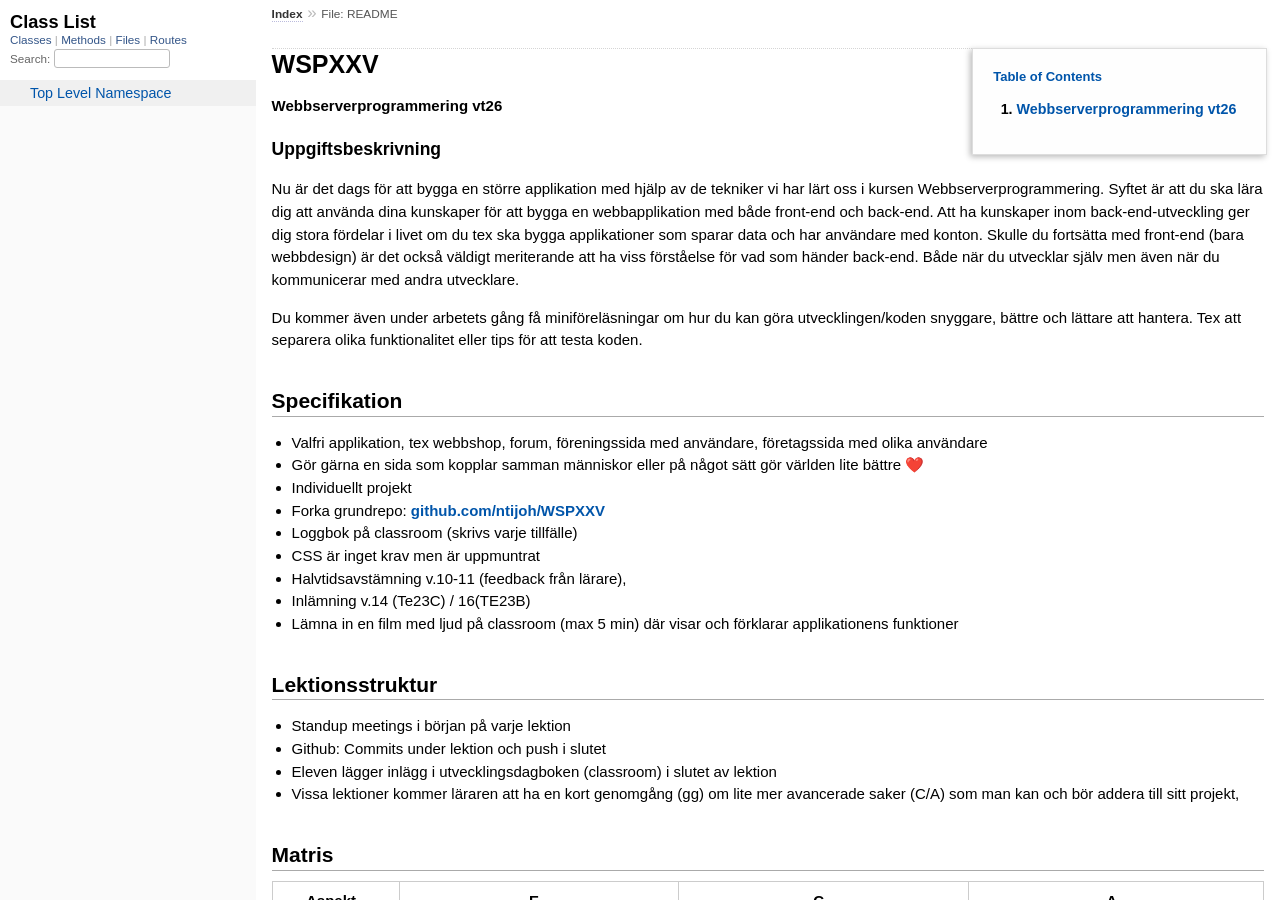
<file: doc/index.html>
<!DOCTYPE html>
<html>
  <head>
    <meta charset="UTF-8">
<meta name="viewport" content="width=device-width, initial-scale=1.0">
<title>
  File: README
  
    &mdash; Documentation by YARD 0.9.38
  
</title>

  <link rel="stylesheet" href="css/style.css" type="text/css" />

  <link rel="stylesheet" href="css/common.css" type="text/css" />

<script type="text/javascript">
  pathId = "README";
  relpath = '';
</script>


  <script type="text/javascript" charset="utf-8" src="js/jquery.js"></script>

  <script type="text/javascript" charset="utf-8" src="js/app.js"></script>

  <script type="text/javascript" charset="utf-8" src="js/custom.js"></script>


  </head>
  <body>
    <div class="nav_wrap">
      <iframe id="nav" src="class_list.html?1"></iframe>
      <div id="resizer"></div>
    </div>

    <div id="main" tabindex="-1">
      <div id="header">
        <div id="menu">
  
    <a href="_index.html">Index</a> &raquo; 
    <span class="title">File: README</span>
  
</div>

        <div id="search">
  
    <a class="full_list_link" id="class_list_link"
        href="class_list.html">

        <svg width="24" height="24">
          <rect x="0" y="4" width="24" height="4" rx="1" ry="1"></rect>
          <rect x="0" y="12" width="24" height="4" rx="1" ry="1"></rect>
          <rect x="0" y="20" width="24" height="4" rx="1" ry="1"></rect>
        </svg>
    </a>
  
</div>
        <div class="clear"></div>
      </div>

      <div id="content"><div id='filecontents'>
<h1 id="label-WSPXXV">WSPXXV</h1>

<h4 id="label-Webbserverprogrammering+vt26">Webbserverprogrammering vt26</h4>

<h3 id="label-Uppgiftsbeskrivning">Uppgiftsbeskrivning</h3>

<p>Nu är det dags för att bygga en större applikation med hjälp av de tekniker vi har lärt oss i kursen Webbserverprogrammering. Syftet är att du ska lära dig att använda dina kunskaper för att bygga en webbapplikation med både front-end och back-end. Att ha kunskaper inom back-end-utveckling ger dig stora fördelar i livet om du tex ska bygga applikationer som sparar data och har användare med konton. Skulle du fortsätta med front-end (bara webbdesign) är det också väldigt meriterande att ha viss förståelse för vad som händer back-end. Både när du utvecklar själv men även när du kommunicerar med andra utvecklare.</p>

<p>Du kommer även under arbetets gång få miniföreläsningar om hur du kan göra utvecklingen/koden snyggare, bättre och lättare att hantera. Tex att separera olika funktionalitet eller tips för att testa koden.</p>

<h2 id="label-Specifikation">Specifikation</h2>
<ul><li>
<p>Valfri applikation, tex webbshop, forum, föreningssida med användare, företagssida med olika användare</p>
</li><li>
<p>Gör gärna en sida som kopplar samman människor eller på något sätt gör världen lite bättre ❤️</p>
</li><li>
<p>Individuellt projekt</p>
</li><li>
<p>Forka grundrepo: <a href="https://github.com/ntijoh/WSPXXV">github.com/ntijoh/WSPXXV</a></p>
</li><li>
<p>Loggbok på classroom (skrivs varje tillfälle)</p>
</li><li>
<p>CSS är inget krav men är uppmuntrat</p>
</li><li>
<p>Halvtidsavstämning v.10-11 (feedback från lärare),</p>
</li><li>
<p>Inlämning v.14 (Te23C) / 16(TE23B)</p>
</li><li>
<p>Lämna in en film med ljud på classroom (max 5 min) där visar och förklarar applikationens funktioner</p>
</li></ul>

<h2 id="label-Lektionsstruktur">Lektionsstruktur</h2>
<ul><li>
<p>Standup meetings i början på varje lektion</p>
</li><li>
<p>Github: Commits under lektion och push i slutet</p>
</li><li>
<p>Eleven lägger inlägg i utvecklingsdagboken (classroom) i slutet av lektion</p>
</li><li>
<p>Vissa lektioner kommer läraren att ha en kort genomgång (gg) om lite mer avancerade saker (C/A) som man kan och bör addera till sitt projekt,</p>
</li></ul>

<h2 id="label-Matris">Matris</h2>

<table role="table">
<thead>
<tr>
<th>Aspekt</th>
<th>E</th>
<th>C</th>
<th>A</th>
</tr>
</thead>
<tbody>
<tr>
<td>Dokumentation</td>
<td>Tillsammans med läraren dokumenterar du **översiktligt** din applikations funktionalitet, utvecklingsprocess och säkerhet och använder **med viss säkerhet *enkel*** terminologi.</td>
<td>Med läraren som bollplank dokumenterar du **utförligt** din applikations funktionalitet, utvecklingsprocess och säkerhet och använder **med viss säkerhet** ***korrekt*** terminologi.</td>
<td>Med läraren som bollplank dokumenterar du **utförligt  och nyanserat** din applikations funktionalitet, utvecklingsprocess och säkerhet och **använder med säkerhet *korrekt*** terminologi.</td>
</tr>
<tr>
<td>Arkitektur</td>
<td>Tillsammans med läraren utvecklar du en applikation där koden har en <strong>enkel</strong> kodstruktur.</td>
<td>Med läraren som bollplank utvecklar du en applikation där koden har en <strong>god</strong> kodstruktur.</td>
<td>Med läraren som bollplank utvecklar du en applikation där koden **följer MVC** och **följer en given kodstandard.**</td>
</tr>
<tr>
<td>Funktionalitet</td>
<td>Tillsammans med läraren  utvecklar du en applikation med <strong>enkel</strong> funktionalitet.</td>
<td>Med läraren som bollplank utvecklar du en applikation med <strong>inloggningssystem</strong> och **tillfredsställande** funktionalitet.</td>
<td>Med läraren som bollplank utvecklar du en applikation med ett <strong>inloggningssystem</strong> och <strong>komplex</strong> funktionalitet.</td>
</tr>
<tr>
<td>Datalagring</td>
<td>Tillsammans med läraren  utvecklar du en applikation som använder en <strong>enkel</strong> lösning för att spara data mellan sidvisningar.</td>
<td>Med läraren som bollplank utvecklar du en applikation som använder en e**nkel databaslösning** för att spara data mellan sidvisningar.</td>
<td>Med läraren som bollplank utvecklar du en applikation som använder en **komplex databaslösning** för att spara data mellan sidvisningar.</td>
</tr>
<tr>
<td>Säkerhet</td>
<td>Tillsammans med läraren vidtar du <strong>enkla</strong> åtgärder för att förhindra att applikationen utnyttjas.</td>
<td>Med läraren som bollplank vidtar du **lite mer avancerade** åtgärder för att förhindra att applikationen utnyttjas.</td>
<td>Med läraren som bollplank vidtar du <strong>avancerade</strong> åtgärder för att förhindra att applikationen utnyttjas.</td>
</tr>
</tbody>
</table>

<h3 id="label-E-niv-C3-A5">E-nivå</h3>

<p>Gemensamt för samtliga aspekter på E-nivå är en brist på självständighet. Detta innebär att den efterfågade funktionaliteten i aspekterna nedan kan till viss del tagits fram tillsammans med läraren.</p>

<h3 id="label-C-niv-C3-A5">C-nivå</h3>

<p>Gemensamt för samtliga aspekter på C-nivå är större grad av självständighet än på E-nivå.</p>

<h3 id="label-A-niv-C3-A5">A-nivå</h3>

<p>Gemensamt för samtliga aspekter på A-nivå är en större grad av självständighet än på E-nivå.</p>

<h2 id="label-Dokumentation">Dokumentation</h2>

<table role="table">
<thead>
<tr>
<th>E</th>
<th>C</th>
<th>A</th>
</tr>
</thead>
<tbody>
<tr>
<td>Tillsammans med läraren dokumenterar du **översiktligt** din applikations funktionalitet, utvecklingsprocess och säkerhet och använder **med viss säkerhet *enkel*** terminologi.</td>
<td>Med läraren som bollplank dokumenterar du **utförligt** din applikations funktionalitet, utvecklingsprocess och säkerhet och använder **med viss säkerhet** ***korrekt*** terminologi.</td>
<td>Med läraren som bollplank dokumenterar du **utförligt  och nyanserat** din applikations funktionalitet, utvecklingsprocess och säkerhet och **använder med säkerhet *korrekt*** terminologi.</td>
</tr>
</tbody>
</table>

<h3 id="label-E-niv-C3-A5">E-nivå</h3>

<p>Eleven har en enkel beskrivning över applikationens funktionalitet (en enkel domänbeskrivning) och ett enkelt er-diagram. Eleven har svårt för begrepp som t.ex <em>route</em>, <em>resurs</em>, <em>vy</em>, <em>entitet</em>. Eleven commitar/pushar sin kod till Github varje vecka. Vid lektionens slut sammanfattar eleven enkelt dagens arbete i text och bild i sitt dokument på classroom.</p>

<h3 id="label-C-niv-C3-A5">C-nivå</h3>

<p>Eleven har utförlig domänbeskrivning som beskriver olika användares behörigheter, och ett korrekt er-diagram. Eleven har svårt för mer avancerade begrepp som <em>RESTFUL</em> och <em>kardinalitet</em>. Vid lektionens slut sammanfattar eleven dagens arbete i text och bild i sitt dokument på classroom.</p>

<h3 id="label-A-niv-C3-A5">A-nivå</h3>

<p>Eleven har domänbeskrivning likt C-nivå, och använder obehinrdat de flesta begrepp. Applikationens routes är även dokumenterade enligt tex Yardoc. Vid lektionens slut sammanfattar eleven detaljerat dagens arbete i text och bild i sitt dokument på classroom.</p>

<h2 id="label-Arkitektur">Arkitektur</h2>

<table role="table">
<thead>
<tr>
<th>E</th>
<th>C</th>
<th>A</th>
</tr>
</thead>
<tbody>
<tr>
<td>Tillsammans med läraren utvecklar du en applikation där koden har en <strong>enkel</strong> kodstruktur.</td>
<td>Med läraren som bollplank utvecklar du en applikation där koden har en <strong>god</strong> kodstruktur.</td>
<td>Med läraren som bollplank utvecklar du en applikation där koden **följer MVC** och **följer en given kodstandard.**</td>
</tr>
</tbody>
</table>

<h3 id="label-E-niv-C3-A5">E-nivå</h3>

<p>Eleven har i stort sett all logik i <code>app.rb</code>,.</p>

<p>Eleven kan upprepa logik som t.ex databasuppkopplingar och valideringar i flera routes snarare än använda <code>before-block</code>.</p>

<p>Elevens vyer/routes följer ingen tydlig namngivning</p>

<h3 id="label-C-niv-C3-A5">C-nivå</h3>

<p>Eleven har god separation av olika sorters logik.</p>

<p>Eleven har t.ex helper-funktioner för db-uppkoppling, använder before-block och har en någotsånär DRY-kod.</p>

<p>Eleven följer någotsånär REST och har en tydlig namngivning av vyer/routes.</p>

<h3 id="label-A-niv-C3-A5">A-nivå</h3>

<p>Eleven följer MVC. I controllerns finns ingen SQL-kod istället är funktionaliteten utflyttad till modellfiler.</p>

<p>Eleven följer REST fullt ut.</p>

<h2 id="label-Funktionalitet">Funktionalitet</h2>

<table role="table">
<thead>
<tr>
<th>E</th>
<th>C</th>
<th>A</th>
</tr>
</thead>
<tbody>
<tr>
<td>Tillsammans med läraren  utvecklar du en applikation med <strong>enkel</strong> funktionalitet.</td>
<td>Med läraren som bollplank utvecklar du en applikation med <strong>inloggningssystem</strong> och **tillfredsställande** funktionalitet.</td>
<td>Med läraren som bollplank utvecklar du en applikation med ett <strong>inloggningssystem</strong> och <strong>komplex</strong> funktionalitet.</td>
</tr>
</tbody>
</table>

<h3 id="label-E-niv-C3-A5">E-nivå</h3>

<p>Applikationen erbjuder ett enkelt CRUD-gränssnitt (åtminstone Create/Show/Delete) för någon resurs.</p>

<h3 id="label-C-niv-C3-A5">C-nivå</h3>

<p>Applikationen erbjuder ett enkelt CRUD-gränssnitt för några resurser, varav minst en har en association/relation till en annan resurs.</p>

<p>Appliktionen har ett inloggninssystem, och det finns skillnad på vad man kan göra beroende på om man är inloggad eller ej.</p>

<h3 id="label-A-niv-C3-A5">A-nivå</h3>

<p>Applikationen erbjuder ett CRUD-gränssnit för flera resurser, där flera har associationer/relationer till varandra. Vid uppdatering och borttagning av relaterade resurser förändras även kopplade resurser där så är nödvändigt (t.ex genom <code>ON DELETE CASCADE</code>-liknande funktinalitet).</p>

<p>Inloggningssystemet skiljer på vad oinloggade och inloggade användare kan göra, och implementerar ett enkelt behörighetssystem (t.ex guest-user, standard-user, admin).</p>

<p>Eleven använder automatiserade tester (cypress) för att testa någon funktionalitet i applikationen.</p>

<h2 id="label-Datalagring">Datalagring</h2>

<table role="table">
<thead>
<tr>
<th>E</th>
<th>C</th>
<th>A</th>
</tr>
</thead>
<tbody>
<tr>
<td>Tillsammans med läraren  utvecklar du en applikation som använder en <strong>enkel</strong> lösning för att spara data mellan sidvisningar.</td>
<td>Med läraren som bollplank utvecklar du en applikation som använder en e**nkel databaslösning** för att spara data mellan sidvisningar.</td>
<td>Med läraren som bollplank utvecklar du en applikation som använder en **komplex databaslösning** för att spara data mellan sidvisningar.</td>
</tr>
</tbody>
</table>

<h3 id="label-E-niv-C3-A5">E-nivå</h3>

<p>Eleven har en databas med minst en, korrekt formaterad, tabell (eller eventuellt, i nödfall, enbart sessioner)</p>

<h3 id="label-C-niv-C3-A5">C-nivå</h3>

<p>Eleven har en databas med flera tabeller, varav minst två har relationer med varandra</p>

<h3 id="label-A-niv-C3-A5">A-nivå</h3>

<p>Eleven har en databas med flera tabeller. Det finns minst en många-till-många-relation (mha en relationstabell). Eleven använder JOINs på minst 1 SQL-fråga.</p>

<h2 id="label-S-C3-A4kerhet">Säkerhet</h2>

<table role="table">
<thead>
<tr>
<th>E</th>
<th>C</th>
<th>A</th>
</tr>
</thead>
<tbody>
<tr>
<td>Tillsammans med läraren vidtar du <strong>enkla</strong> åtgärder för att förhindra att applikationen utnyttjas.</td>
<td>Med läraren som bollplank vidtar du **lite mer avancerade** åtgärder för att förhindra att applikationen utnyttjas.</td>
<td>Med läraren som bollplank vidtar du <strong>avancerade</strong> åtgärder för att förhindra att applikationen utnyttjas.</td>
</tr>
</tbody>
</table>

<h3 id="label-E-niv-C3-A5">E-nivå</h3>

<p>Om eleven har ett inloggningssystem kontrollerar hen användarnamn/lösenord (eventuellt hårdkodade).</p>

<p>Om eleven har ett inloggningssystem kontrollerar hen åtminstone någon get-route.</p>

<h3 id="label-C-niv-C3-A5">C-nivå</h3>

<p>Eleven har ett inloggningssystem, med hashade lösenord i databasen. Eleven säkrar upp routes (både <code>get</code> och <code>post</code> (både inloggning och att användaren “äger” resursen)</p>

<p>Eleven validerar och escapar användarinput</p>

<h3 id="label-A-niv-C3-A5">A-nivå</h3>

<p>Eleven har ett inloggninssystem med hashade lösenord i databasen. Eleven säkrar upp routes och implementerar t.ex logging kring inloggningsförsök och cool-down eller liknande vid hackningsförsök. Eventuellt implementerar eleven “strong params” mha black/whitelist (valbart). Eleven kan även använda sig av Sinatras CSRF-funktionalitet(valbart).</p>
</div></div>

      <div id="footer">
  Generated on Sat Apr  4 12:36:37 2026 by
  <a href="https://yardoc.org" title="Yay! A Ruby Documentation Tool" target="_parent">yard</a>
  0.9.38 (ruby-3.3.5).
</div>

    </div>
  </body>
</html>
</file>
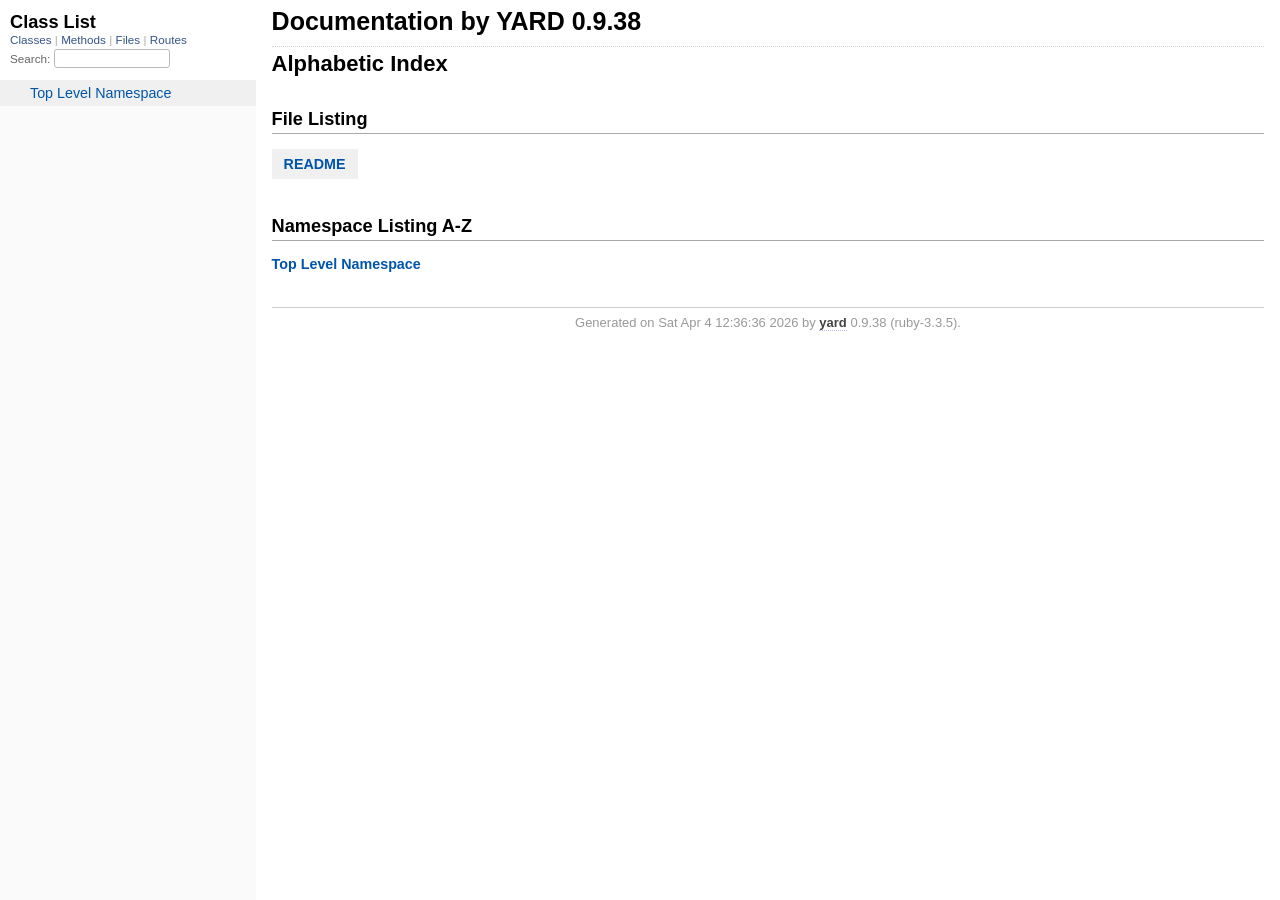
<file: doc/_index.html>
<!DOCTYPE html>
<html>
  <head>
    <meta charset="utf-8">
<meta name="viewport" content="width=device-width, initial-scale=1.0">
<title>
  Documentation by YARD 0.9.38
  
</title>

  <link rel="stylesheet" href="css/style.css" type="text/css" />

  <link rel="stylesheet" href="css/common.css" type="text/css" />

<script type="text/javascript">
  pathId = null;
  relpath = '';
</script>


  <script type="text/javascript" charset="utf-8" src="js/jquery.js"></script>

  <script type="text/javascript" charset="utf-8" src="js/app.js"></script>

  <script type="text/javascript" charset="utf-8" src="js/custom.js"></script>


  </head>
  <body>
    <div class="nav_wrap">
      <iframe id="nav" src="class_list.html?1"></iframe>
      <div id="resizer"></div>
    </div>

    <div id="main" tabindex="-1">
      <div id="header">
        <div id="menu">
  
</div>

        <div id="search">
  
    <a class="full_list_link" id="class_list_link"
        href="class_list.html">

        <svg width="24" height="24">
          <rect x="0" y="4" width="24" height="4" rx="1" ry="1"></rect>
          <rect x="0" y="12" width="24" height="4" rx="1" ry="1"></rect>
          <rect x="0" y="20" width="24" height="4" rx="1" ry="1"></rect>
        </svg>
    </a>
  
</div>
        <div class="clear"></div>
      </div>

      <div id="content"><h1 class="noborder title">Documentation by YARD 0.9.38</h1>
<div id="listing">
  <h1 class="alphaindex">Alphabetic Index</h1>
  
  <h2>File Listing</h2>
  <ul id="files" class="index_inline_list">
  
  
    <li class="r1"><a href="index.html" title="README">README</a></li>
    
  
  </ul>

<div class="clear"></div>
<h2>Namespace Listing A-Z</h2>


  <ul class="toplevel"><li><span class='object_link'><a href="top-level-namespace.html" title="Top Level Namespace (root)">Top Level Namespace</a></span></li></ul>



<table>
  <tr>
    <td valign='top' width="33%">
      
    </td>
  </tr>
</table>

</div>

</div>

      <div id="footer">
  Generated on Sat Apr  4 12:36:36 2026 by
  <a href="https://yardoc.org" title="Yay! A Ruby Documentation Tool" target="_parent">yard</a>
  0.9.38 (ruby-3.3.5).
</div>

    </div>
  </body>
</html>
</file>
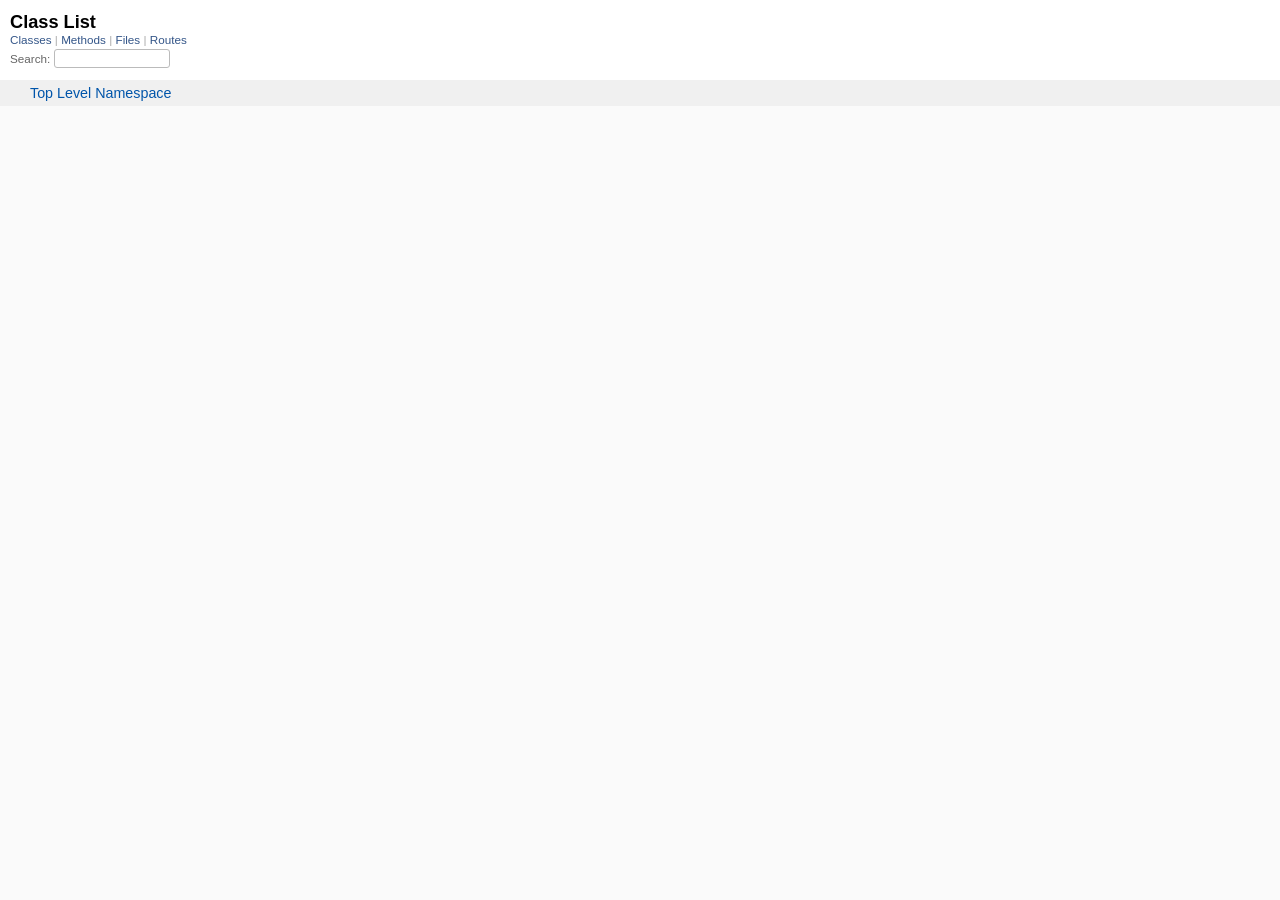
<file: doc/class_list.html>
<!DOCTYPE html>
<html >
  <head>
    <meta name="viewport" content="width=device-width, initial-scale=1.0">
    <meta charset="utf-8" />
    
      <link rel="stylesheet" href="css/full_list.css" type="text/css" media="screen" />
    
      <link rel="stylesheet" href="css/common.css" type="text/css" media="screen" />
    

    
      <script type="text/javascript" charset="utf-8" src="js/jquery.js"></script>
    
      <script type="text/javascript" charset="utf-8" src="js/full_list.js"></script>
    

    <title>Class List</title>
    <base id="base_target" target="_parent" />
  </head>
  <body>
    <div id="content">
      <div class="fixed_header">
        <h1 id="full_list_header">Class List</h1>
        <div id="full_list_nav">
          
            <span><a target="_self" href="class_list.html">
              Classes
            </a></span>
          
            <span><a target="_self" href="method_list.html">
              Methods
            </a></span>
          
            <span><a target="_self" href="file_list.html">
              Files
            </a></span>
          
            <span><a target="_self" href="route_list.html">
              Routes
            </a></span>
          
        </div>

        <div id="search">
          <label for="search-class">Search:</label>
          <input id="search-class" type="text" />
        </div>
      </div>

      <ul id="full_list" class="class">
        <li id="object_" class="odd"><div class="item" style="padding-left:30px"><span class='object_link'><a href="top-level-namespace.html" title="Top Level Namespace (root)">Top Level Namespace</a></span></div></li>


      </ul>
    </div>
  </body>
</html>
</file>
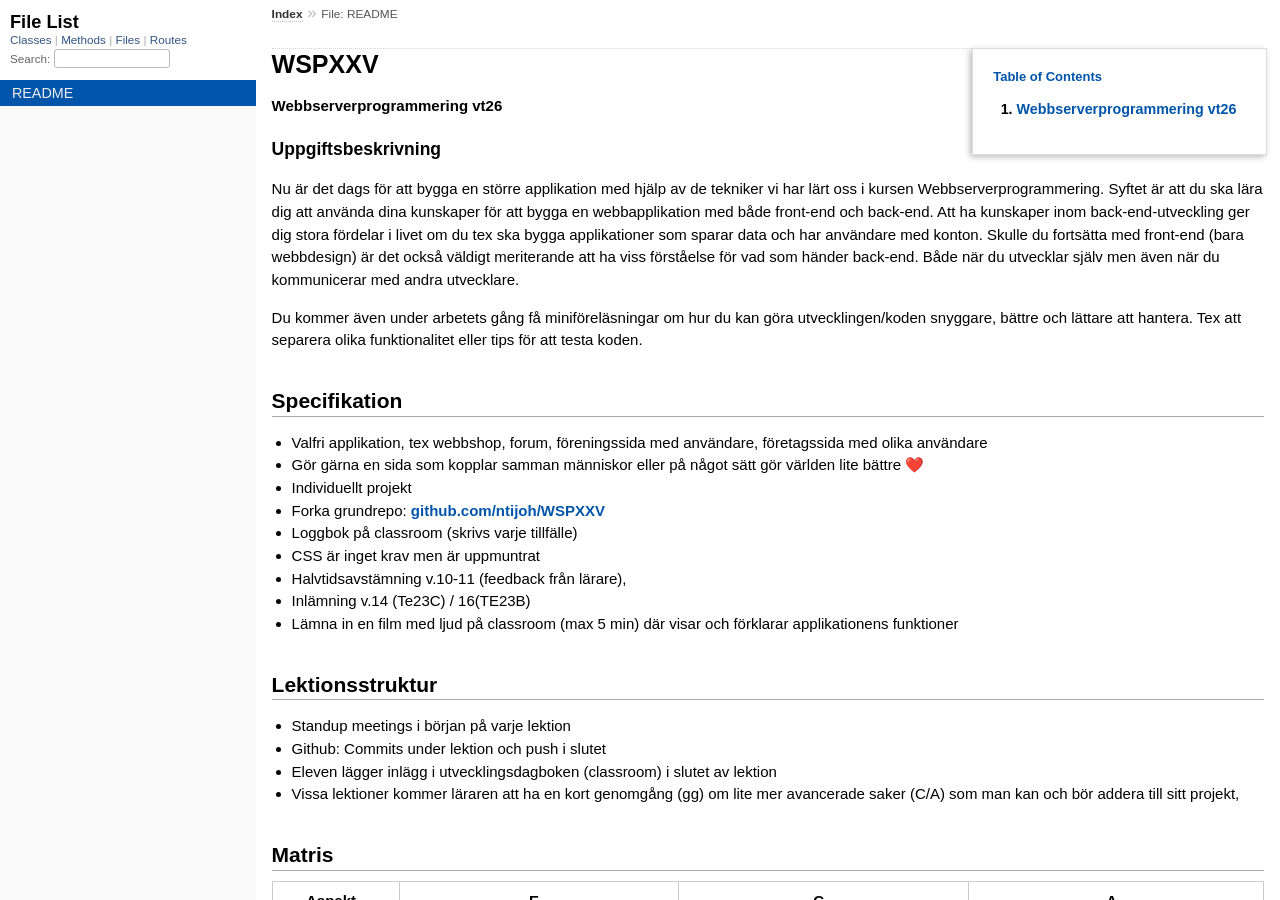
<file: doc/file.README.html>
<!DOCTYPE html>
<html>
  <head>
    <meta charset="UTF-8">
<meta name="viewport" content="width=device-width, initial-scale=1.0">
<title>
  File: README
  
    &mdash; Documentation by YARD 0.9.38
  
</title>

  <link rel="stylesheet" href="css/style.css" type="text/css" />

  <link rel="stylesheet" href="css/common.css" type="text/css" />

<script type="text/javascript">
  pathId = "README";
  relpath = '';
</script>


  <script type="text/javascript" charset="utf-8" src="js/jquery.js"></script>

  <script type="text/javascript" charset="utf-8" src="js/app.js"></script>

  <script type="text/javascript" charset="utf-8" src="js/custom.js"></script>


  </head>
  <body>
    <div class="nav_wrap">
      <iframe id="nav" src="file_list.html?1"></iframe>
      <div id="resizer"></div>
    </div>

    <div id="main" tabindex="-1">
      <div id="header">
        <div id="menu">
  
    <a href="_index.html">Index</a> &raquo; 
    <span class="title">File: README</span>
  
</div>

        <div id="search">
  
    <a class="full_list_link" id="class_list_link"
        href="class_list.html">

        <svg width="24" height="24">
          <rect x="0" y="4" width="24" height="4" rx="1" ry="1"></rect>
          <rect x="0" y="12" width="24" height="4" rx="1" ry="1"></rect>
          <rect x="0" y="20" width="24" height="4" rx="1" ry="1"></rect>
        </svg>
    </a>
  
</div>
        <div class="clear"></div>
      </div>

      <div id="content"><div id='filecontents'>
<h1 id="label-WSPXXV">WSPXXV</h1>

<h4 id="label-Webbserverprogrammering+vt26">Webbserverprogrammering vt26</h4>

<h3 id="label-Uppgiftsbeskrivning">Uppgiftsbeskrivning</h3>

<p>Nu är det dags för att bygga en större applikation med hjälp av de tekniker vi har lärt oss i kursen Webbserverprogrammering. Syftet är att du ska lära dig att använda dina kunskaper för att bygga en webbapplikation med både front-end och back-end. Att ha kunskaper inom back-end-utveckling ger dig stora fördelar i livet om du tex ska bygga applikationer som sparar data och har användare med konton. Skulle du fortsätta med front-end (bara webbdesign) är det också väldigt meriterande att ha viss förståelse för vad som händer back-end. Både när du utvecklar själv men även när du kommunicerar med andra utvecklare.</p>

<p>Du kommer även under arbetets gång få miniföreläsningar om hur du kan göra utvecklingen/koden snyggare, bättre och lättare att hantera. Tex att separera olika funktionalitet eller tips för att testa koden.</p>

<h2 id="label-Specifikation">Specifikation</h2>
<ul><li>
<p>Valfri applikation, tex webbshop, forum, föreningssida med användare, företagssida med olika användare</p>
</li><li>
<p>Gör gärna en sida som kopplar samman människor eller på något sätt gör världen lite bättre ❤️</p>
</li><li>
<p>Individuellt projekt</p>
</li><li>
<p>Forka grundrepo: <a href="https://github.com/ntijoh/WSPXXV">github.com/ntijoh/WSPXXV</a></p>
</li><li>
<p>Loggbok på classroom (skrivs varje tillfälle)</p>
</li><li>
<p>CSS är inget krav men är uppmuntrat</p>
</li><li>
<p>Halvtidsavstämning v.10-11 (feedback från lärare),</p>
</li><li>
<p>Inlämning v.14 (Te23C) / 16(TE23B)</p>
</li><li>
<p>Lämna in en film med ljud på classroom (max 5 min) där visar och förklarar applikationens funktioner</p>
</li></ul>

<h2 id="label-Lektionsstruktur">Lektionsstruktur</h2>
<ul><li>
<p>Standup meetings i början på varje lektion</p>
</li><li>
<p>Github: Commits under lektion och push i slutet</p>
</li><li>
<p>Eleven lägger inlägg i utvecklingsdagboken (classroom) i slutet av lektion</p>
</li><li>
<p>Vissa lektioner kommer läraren att ha en kort genomgång (gg) om lite mer avancerade saker (C/A) som man kan och bör addera till sitt projekt,</p>
</li></ul>

<h2 id="label-Matris">Matris</h2>

<table role="table">
<thead>
<tr>
<th>Aspekt</th>
<th>E</th>
<th>C</th>
<th>A</th>
</tr>
</thead>
<tbody>
<tr>
<td>Dokumentation</td>
<td>Tillsammans med läraren dokumenterar du **översiktligt** din applikations funktionalitet, utvecklingsprocess och säkerhet och använder **med viss säkerhet *enkel*** terminologi.</td>
<td>Med läraren som bollplank dokumenterar du **utförligt** din applikations funktionalitet, utvecklingsprocess och säkerhet och använder **med viss säkerhet** ***korrekt*** terminologi.</td>
<td>Med läraren som bollplank dokumenterar du **utförligt  och nyanserat** din applikations funktionalitet, utvecklingsprocess och säkerhet och **använder med säkerhet *korrekt*** terminologi.</td>
</tr>
<tr>
<td>Arkitektur</td>
<td>Tillsammans med läraren utvecklar du en applikation där koden har en <strong>enkel</strong> kodstruktur.</td>
<td>Med läraren som bollplank utvecklar du en applikation där koden har en <strong>god</strong> kodstruktur.</td>
<td>Med läraren som bollplank utvecklar du en applikation där koden **följer MVC** och **följer en given kodstandard.**</td>
</tr>
<tr>
<td>Funktionalitet</td>
<td>Tillsammans med läraren  utvecklar du en applikation med <strong>enkel</strong> funktionalitet.</td>
<td>Med läraren som bollplank utvecklar du en applikation med <strong>inloggningssystem</strong> och **tillfredsställande** funktionalitet.</td>
<td>Med läraren som bollplank utvecklar du en applikation med ett <strong>inloggningssystem</strong> och <strong>komplex</strong> funktionalitet.</td>
</tr>
<tr>
<td>Datalagring</td>
<td>Tillsammans med läraren  utvecklar du en applikation som använder en <strong>enkel</strong> lösning för att spara data mellan sidvisningar.</td>
<td>Med läraren som bollplank utvecklar du en applikation som använder en e**nkel databaslösning** för att spara data mellan sidvisningar.</td>
<td>Med läraren som bollplank utvecklar du en applikation som använder en **komplex databaslösning** för att spara data mellan sidvisningar.</td>
</tr>
<tr>
<td>Säkerhet</td>
<td>Tillsammans med läraren vidtar du <strong>enkla</strong> åtgärder för att förhindra att applikationen utnyttjas.</td>
<td>Med läraren som bollplank vidtar du **lite mer avancerade** åtgärder för att förhindra att applikationen utnyttjas.</td>
<td>Med läraren som bollplank vidtar du <strong>avancerade</strong> åtgärder för att förhindra att applikationen utnyttjas.</td>
</tr>
</tbody>
</table>

<h3 id="label-E-niv-C3-A5">E-nivå</h3>

<p>Gemensamt för samtliga aspekter på E-nivå är en brist på självständighet. Detta innebär att den efterfågade funktionaliteten i aspekterna nedan kan till viss del tagits fram tillsammans med läraren.</p>

<h3 id="label-C-niv-C3-A5">C-nivå</h3>

<p>Gemensamt för samtliga aspekter på C-nivå är större grad av självständighet än på E-nivå.</p>

<h3 id="label-A-niv-C3-A5">A-nivå</h3>

<p>Gemensamt för samtliga aspekter på A-nivå är en större grad av självständighet än på E-nivå.</p>

<h2 id="label-Dokumentation">Dokumentation</h2>

<table role="table">
<thead>
<tr>
<th>E</th>
<th>C</th>
<th>A</th>
</tr>
</thead>
<tbody>
<tr>
<td>Tillsammans med läraren dokumenterar du **översiktligt** din applikations funktionalitet, utvecklingsprocess och säkerhet och använder **med viss säkerhet *enkel*** terminologi.</td>
<td>Med läraren som bollplank dokumenterar du **utförligt** din applikations funktionalitet, utvecklingsprocess och säkerhet och använder **med viss säkerhet** ***korrekt*** terminologi.</td>
<td>Med läraren som bollplank dokumenterar du **utförligt  och nyanserat** din applikations funktionalitet, utvecklingsprocess och säkerhet och **använder med säkerhet *korrekt*** terminologi.</td>
</tr>
</tbody>
</table>

<h3 id="label-E-niv-C3-A5">E-nivå</h3>

<p>Eleven har en enkel beskrivning över applikationens funktionalitet (en enkel domänbeskrivning) och ett enkelt er-diagram. Eleven har svårt för begrepp som t.ex <em>route</em>, <em>resurs</em>, <em>vy</em>, <em>entitet</em>. Eleven commitar/pushar sin kod till Github varje vecka. Vid lektionens slut sammanfattar eleven enkelt dagens arbete i text och bild i sitt dokument på classroom.</p>

<h3 id="label-C-niv-C3-A5">C-nivå</h3>

<p>Eleven har utförlig domänbeskrivning som beskriver olika användares behörigheter, och ett korrekt er-diagram. Eleven har svårt för mer avancerade begrepp som <em>RESTFUL</em> och <em>kardinalitet</em>. Vid lektionens slut sammanfattar eleven dagens arbete i text och bild i sitt dokument på classroom.</p>

<h3 id="label-A-niv-C3-A5">A-nivå</h3>

<p>Eleven har domänbeskrivning likt C-nivå, och använder obehinrdat de flesta begrepp. Applikationens routes är även dokumenterade enligt tex Yardoc. Vid lektionens slut sammanfattar eleven detaljerat dagens arbete i text och bild i sitt dokument på classroom.</p>

<h2 id="label-Arkitektur">Arkitektur</h2>

<table role="table">
<thead>
<tr>
<th>E</th>
<th>C</th>
<th>A</th>
</tr>
</thead>
<tbody>
<tr>
<td>Tillsammans med läraren utvecklar du en applikation där koden har en <strong>enkel</strong> kodstruktur.</td>
<td>Med läraren som bollplank utvecklar du en applikation där koden har en <strong>god</strong> kodstruktur.</td>
<td>Med läraren som bollplank utvecklar du en applikation där koden **följer MVC** och **följer en given kodstandard.**</td>
</tr>
</tbody>
</table>

<h3 id="label-E-niv-C3-A5">E-nivå</h3>

<p>Eleven har i stort sett all logik i <code>app.rb</code>,.</p>

<p>Eleven kan upprepa logik som t.ex databasuppkopplingar och valideringar i flera routes snarare än använda <code>before-block</code>.</p>

<p>Elevens vyer/routes följer ingen tydlig namngivning</p>

<h3 id="label-C-niv-C3-A5">C-nivå</h3>

<p>Eleven har god separation av olika sorters logik.</p>

<p>Eleven har t.ex helper-funktioner för db-uppkoppling, använder before-block och har en någotsånär DRY-kod.</p>

<p>Eleven följer någotsånär REST och har en tydlig namngivning av vyer/routes.</p>

<h3 id="label-A-niv-C3-A5">A-nivå</h3>

<p>Eleven följer MVC. I controllerns finns ingen SQL-kod istället är funktionaliteten utflyttad till modellfiler.</p>

<p>Eleven följer REST fullt ut.</p>

<h2 id="label-Funktionalitet">Funktionalitet</h2>

<table role="table">
<thead>
<tr>
<th>E</th>
<th>C</th>
<th>A</th>
</tr>
</thead>
<tbody>
<tr>
<td>Tillsammans med läraren  utvecklar du en applikation med <strong>enkel</strong> funktionalitet.</td>
<td>Med läraren som bollplank utvecklar du en applikation med <strong>inloggningssystem</strong> och **tillfredsställande** funktionalitet.</td>
<td>Med läraren som bollplank utvecklar du en applikation med ett <strong>inloggningssystem</strong> och <strong>komplex</strong> funktionalitet.</td>
</tr>
</tbody>
</table>

<h3 id="label-E-niv-C3-A5">E-nivå</h3>

<p>Applikationen erbjuder ett enkelt CRUD-gränssnitt (åtminstone Create/Show/Delete) för någon resurs.</p>

<h3 id="label-C-niv-C3-A5">C-nivå</h3>

<p>Applikationen erbjuder ett enkelt CRUD-gränssnitt för några resurser, varav minst en har en association/relation till en annan resurs.</p>

<p>Appliktionen har ett inloggninssystem, och det finns skillnad på vad man kan göra beroende på om man är inloggad eller ej.</p>

<h3 id="label-A-niv-C3-A5">A-nivå</h3>

<p>Applikationen erbjuder ett CRUD-gränssnit för flera resurser, där flera har associationer/relationer till varandra. Vid uppdatering och borttagning av relaterade resurser förändras även kopplade resurser där så är nödvändigt (t.ex genom <code>ON DELETE CASCADE</code>-liknande funktinalitet).</p>

<p>Inloggningssystemet skiljer på vad oinloggade och inloggade användare kan göra, och implementerar ett enkelt behörighetssystem (t.ex guest-user, standard-user, admin).</p>

<p>Eleven använder automatiserade tester (cypress) för att testa någon funktionalitet i applikationen.</p>

<h2 id="label-Datalagring">Datalagring</h2>

<table role="table">
<thead>
<tr>
<th>E</th>
<th>C</th>
<th>A</th>
</tr>
</thead>
<tbody>
<tr>
<td>Tillsammans med läraren  utvecklar du en applikation som använder en <strong>enkel</strong> lösning för att spara data mellan sidvisningar.</td>
<td>Med läraren som bollplank utvecklar du en applikation som använder en e**nkel databaslösning** för att spara data mellan sidvisningar.</td>
<td>Med läraren som bollplank utvecklar du en applikation som använder en **komplex databaslösning** för att spara data mellan sidvisningar.</td>
</tr>
</tbody>
</table>

<h3 id="label-E-niv-C3-A5">E-nivå</h3>

<p>Eleven har en databas med minst en, korrekt formaterad, tabell (eller eventuellt, i nödfall, enbart sessioner)</p>

<h3 id="label-C-niv-C3-A5">C-nivå</h3>

<p>Eleven har en databas med flera tabeller, varav minst två har relationer med varandra</p>

<h3 id="label-A-niv-C3-A5">A-nivå</h3>

<p>Eleven har en databas med flera tabeller. Det finns minst en många-till-många-relation (mha en relationstabell). Eleven använder JOINs på minst 1 SQL-fråga.</p>

<h2 id="label-S-C3-A4kerhet">Säkerhet</h2>

<table role="table">
<thead>
<tr>
<th>E</th>
<th>C</th>
<th>A</th>
</tr>
</thead>
<tbody>
<tr>
<td>Tillsammans med läraren vidtar du <strong>enkla</strong> åtgärder för att förhindra att applikationen utnyttjas.</td>
<td>Med läraren som bollplank vidtar du **lite mer avancerade** åtgärder för att förhindra att applikationen utnyttjas.</td>
<td>Med läraren som bollplank vidtar du <strong>avancerade</strong> åtgärder för att förhindra att applikationen utnyttjas.</td>
</tr>
</tbody>
</table>

<h3 id="label-E-niv-C3-A5">E-nivå</h3>

<p>Om eleven har ett inloggningssystem kontrollerar hen användarnamn/lösenord (eventuellt hårdkodade).</p>

<p>Om eleven har ett inloggningssystem kontrollerar hen åtminstone någon get-route.</p>

<h3 id="label-C-niv-C3-A5">C-nivå</h3>

<p>Eleven har ett inloggningssystem, med hashade lösenord i databasen. Eleven säkrar upp routes (både <code>get</code> och <code>post</code> (både inloggning och att användaren “äger” resursen)</p>

<p>Eleven validerar och escapar användarinput</p>

<h3 id="label-A-niv-C3-A5">A-nivå</h3>

<p>Eleven har ett inloggninssystem med hashade lösenord i databasen. Eleven säkrar upp routes och implementerar t.ex logging kring inloggningsförsök och cool-down eller liknande vid hackningsförsök. Eventuellt implementerar eleven “strong params” mha black/whitelist (valbart). Eleven kan även använda sig av Sinatras CSRF-funktionalitet(valbart).</p>
</div></div>

      <div id="footer">
  Generated on Sat Apr  4 12:36:37 2026 by
  <a href="https://yardoc.org" title="Yay! A Ruby Documentation Tool" target="_parent">yard</a>
  0.9.38 (ruby-3.3.5).
</div>

    </div>
  </body>
</html>
</file>
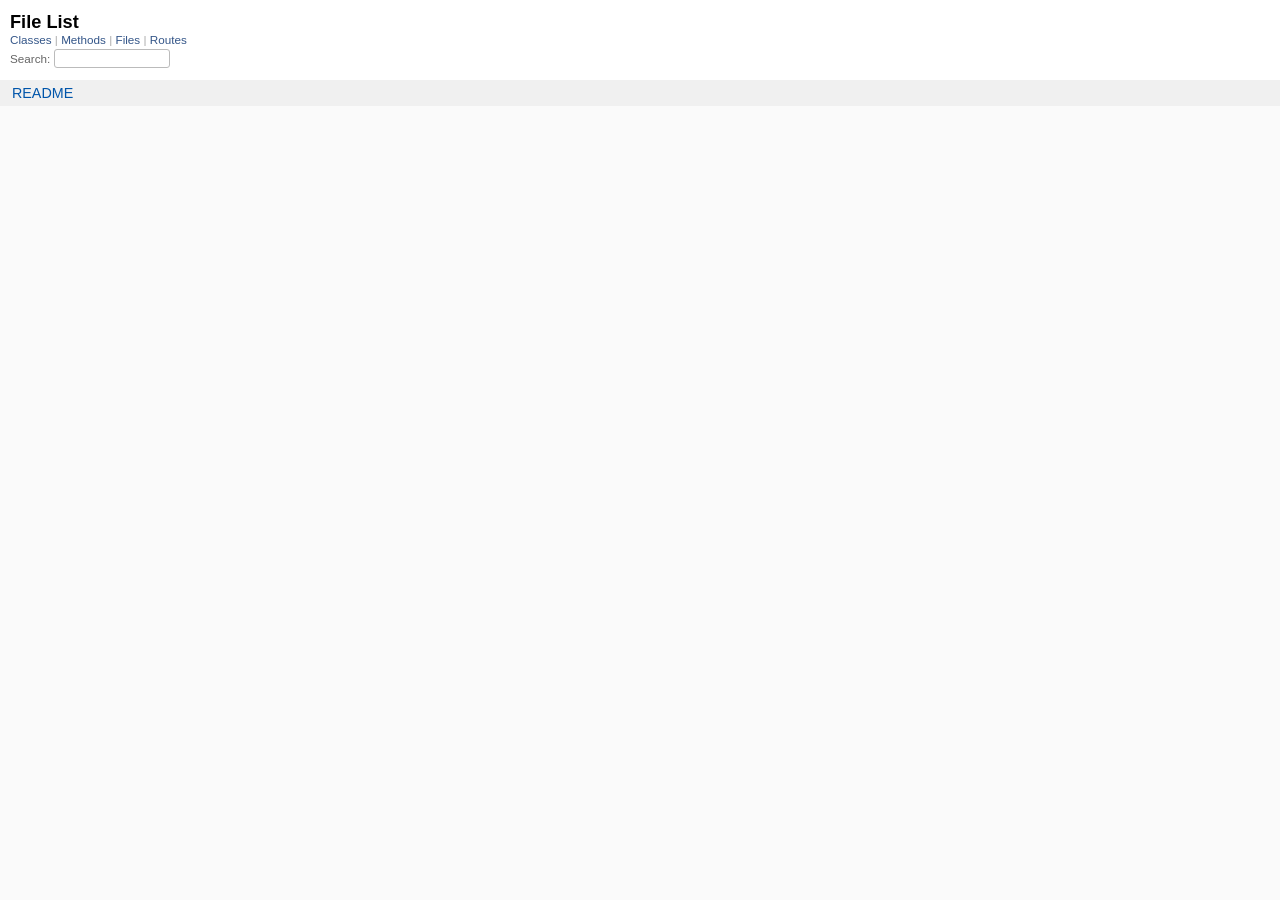
<file: doc/file_list.html>
<!DOCTYPE html>
<html >
  <head>
    <meta name="viewport" content="width=device-width, initial-scale=1.0">
    <meta charset="utf-8" />
    
      <link rel="stylesheet" href="css/full_list.css" type="text/css" media="screen" />
    
      <link rel="stylesheet" href="css/common.css" type="text/css" media="screen" />
    

    
      <script type="text/javascript" charset="utf-8" src="js/jquery.js"></script>
    
      <script type="text/javascript" charset="utf-8" src="js/full_list.js"></script>
    

    <title>File List</title>
    <base id="base_target" target="_parent" />
  </head>
  <body>
    <div id="content">
      <div class="fixed_header">
        <h1 id="full_list_header">File List</h1>
        <div id="full_list_nav">
          
            <span><a target="_self" href="class_list.html">
              Classes
            </a></span>
          
            <span><a target="_self" href="method_list.html">
              Methods
            </a></span>
          
            <span><a target="_self" href="file_list.html">
              Files
            </a></span>
          
            <span><a target="_self" href="route_list.html">
              Routes
            </a></span>
          
        </div>

        <div id="search">
          <label for="search-class">Search:</label>
          <input id="search-class" type="text" />
        </div>
      </div>

      <ul id="full_list" class="file">
        

  <li id="object_README" class="odd">
    <div class="item"><span class="object_link"><a href="index.html" title="README">README</a></span></div>
  </li>
  


      </ul>
    </div>
  </body>
</html>
</file>
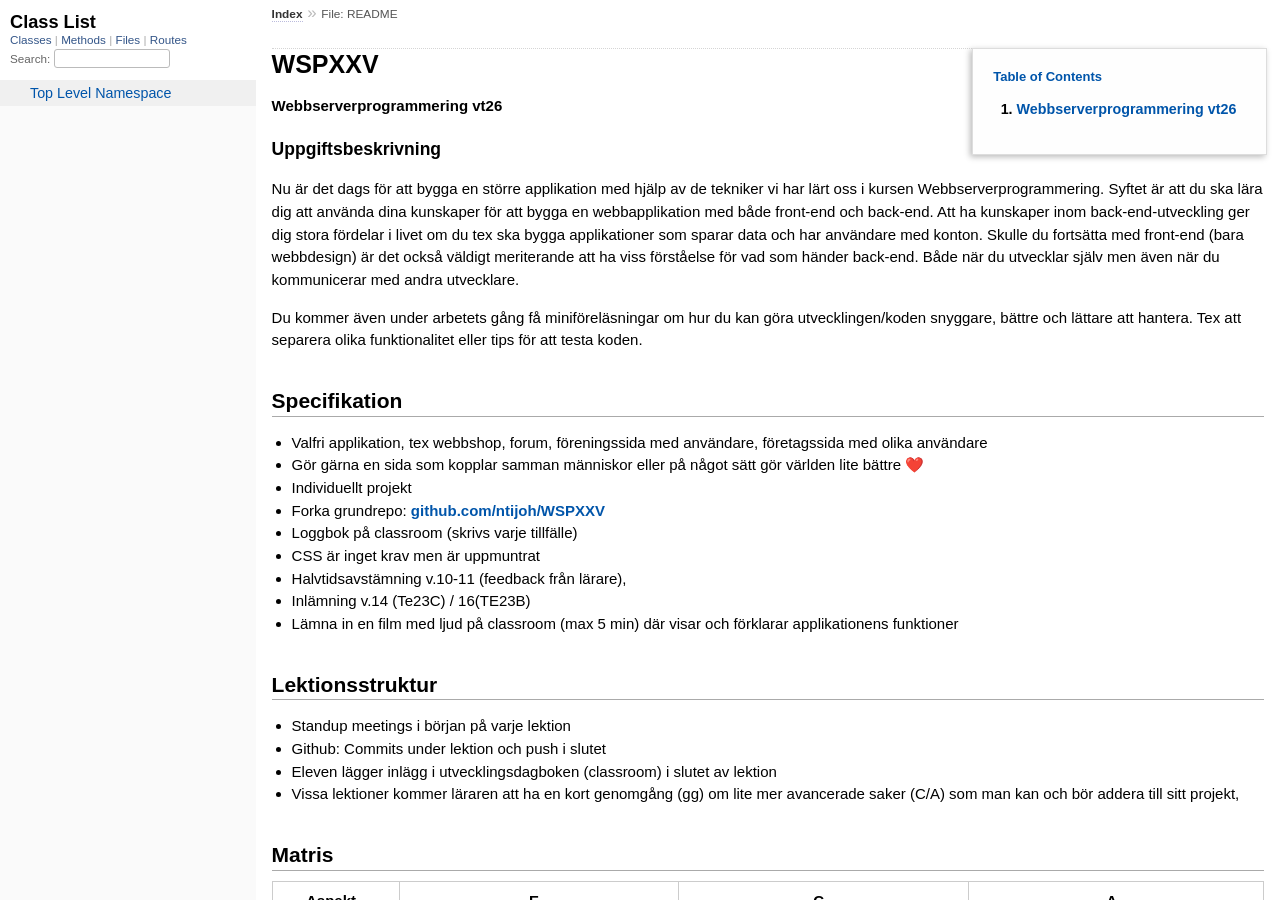
<file: doc/frames.html>
<!DOCTYPE html>
<html>
<head>
  <meta charset="utf-8">
	<title>Documentation by YARD 0.9.38</title>
</head>
<script type="text/javascript">
var mainUrl = 'index.html';
try {
    var match = decodeURIComponent(window.location.hash).match(/^#!(.+)/);
    var name = match ? match[1] : mainUrl;
    var url = new URL(name, location.href);
    window.top.location.replace(url.origin === location.origin ? name : mainUrl);
} catch (e) {
    window.top.location.replace(mainUrl);
}
</script>
<noscript>
  <h1>Oops!</h1>
  <h2>YARD requires JavaScript!</h2>
</noscript>
</html>
</file>
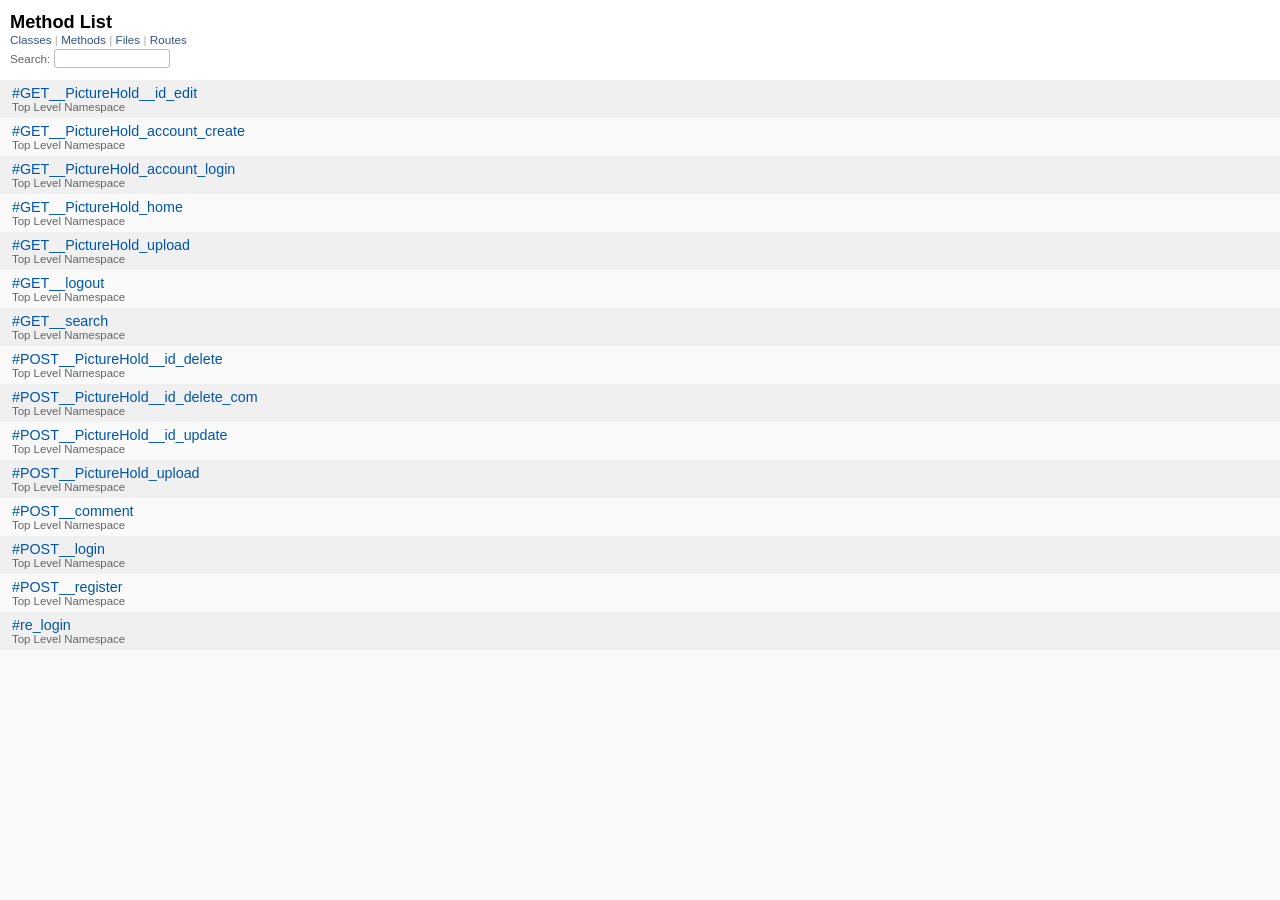
<file: doc/method_list.html>
<!DOCTYPE html>
<html >
  <head>
    <meta name="viewport" content="width=device-width, initial-scale=1.0">
    <meta charset="utf-8" />
    
      <link rel="stylesheet" href="css/full_list.css" type="text/css" media="screen" />
    
      <link rel="stylesheet" href="css/common.css" type="text/css" media="screen" />
    

    
      <script type="text/javascript" charset="utf-8" src="js/jquery.js"></script>
    
      <script type="text/javascript" charset="utf-8" src="js/full_list.js"></script>
    

    <title>Method List</title>
    <base id="base_target" target="_parent" />
  </head>
  <body>
    <div id="content">
      <div class="fixed_header">
        <h1 id="full_list_header">Method List</h1>
        <div id="full_list_nav">
          
            <span><a target="_self" href="class_list.html">
              Classes
            </a></span>
          
            <span><a target="_self" href="method_list.html">
              Methods
            </a></span>
          
            <span><a target="_self" href="file_list.html">
              Files
            </a></span>
          
            <span><a target="_self" href="route_list.html">
              Routes
            </a></span>
          
        </div>

        <div id="search">
          <label for="search-class">Search:</label>
          <input id="search-class" type="text" />
        </div>
      </div>

      <ul id="full_list" class="method">
        

  <li class="odd ">
    <div class="item">
      <span class='object_link'><a href="top-level-namespace.html#GET__PictureHold__id_edit-instance_method" title="#GET__PictureHold__id_edit (method)">#GET__PictureHold__id_edit</a></span>
      <small>Top Level Namespace</small>
    </div>
  </li>
  

  <li class="even ">
    <div class="item">
      <span class='object_link'><a href="top-level-namespace.html#GET__PictureHold_account_create-instance_method" title="#GET__PictureHold_account_create (method)">#GET__PictureHold_account_create</a></span>
      <small>Top Level Namespace</small>
    </div>
  </li>
  

  <li class="odd ">
    <div class="item">
      <span class='object_link'><a href="top-level-namespace.html#GET__PictureHold_account_login-instance_method" title="#GET__PictureHold_account_login (method)">#GET__PictureHold_account_login</a></span>
      <small>Top Level Namespace</small>
    </div>
  </li>
  

  <li class="even ">
    <div class="item">
      <span class='object_link'><a href="top-level-namespace.html#GET__PictureHold_home-instance_method" title="#GET__PictureHold_home (method)">#GET__PictureHold_home</a></span>
      <small>Top Level Namespace</small>
    </div>
  </li>
  

  <li class="odd ">
    <div class="item">
      <span class='object_link'><a href="top-level-namespace.html#GET__PictureHold_upload-instance_method" title="#GET__PictureHold_upload (method)">#GET__PictureHold_upload</a></span>
      <small>Top Level Namespace</small>
    </div>
  </li>
  

  <li class="even ">
    <div class="item">
      <span class='object_link'><a href="top-level-namespace.html#GET__logout-instance_method" title="#GET__logout (method)">#GET__logout</a></span>
      <small>Top Level Namespace</small>
    </div>
  </li>
  

  <li class="odd ">
    <div class="item">
      <span class='object_link'><a href="top-level-namespace.html#GET__search-instance_method" title="#GET__search (method)">#GET__search</a></span>
      <small>Top Level Namespace</small>
    </div>
  </li>
  

  <li class="even ">
    <div class="item">
      <span class='object_link'><a href="top-level-namespace.html#POST__PictureHold__id_delete-instance_method" title="#POST__PictureHold__id_delete (method)">#POST__PictureHold__id_delete</a></span>
      <small>Top Level Namespace</small>
    </div>
  </li>
  

  <li class="odd ">
    <div class="item">
      <span class='object_link'><a href="top-level-namespace.html#POST__PictureHold__id_delete_com-instance_method" title="#POST__PictureHold__id_delete_com (method)">#POST__PictureHold__id_delete_com</a></span>
      <small>Top Level Namespace</small>
    </div>
  </li>
  

  <li class="even ">
    <div class="item">
      <span class='object_link'><a href="top-level-namespace.html#POST__PictureHold__id_update-instance_method" title="#POST__PictureHold__id_update (method)">#POST__PictureHold__id_update</a></span>
      <small>Top Level Namespace</small>
    </div>
  </li>
  

  <li class="odd ">
    <div class="item">
      <span class='object_link'><a href="top-level-namespace.html#POST__PictureHold_upload-instance_method" title="#POST__PictureHold_upload (method)">#POST__PictureHold_upload</a></span>
      <small>Top Level Namespace</small>
    </div>
  </li>
  

  <li class="even ">
    <div class="item">
      <span class='object_link'><a href="top-level-namespace.html#POST__comment-instance_method" title="#POST__comment (method)">#POST__comment</a></span>
      <small>Top Level Namespace</small>
    </div>
  </li>
  

  <li class="odd ">
    <div class="item">
      <span class='object_link'><a href="top-level-namespace.html#POST__login-instance_method" title="#POST__login (method)">#POST__login</a></span>
      <small>Top Level Namespace</small>
    </div>
  </li>
  

  <li class="even ">
    <div class="item">
      <span class='object_link'><a href="top-level-namespace.html#POST__register-instance_method" title="#POST__register (method)">#POST__register</a></span>
      <small>Top Level Namespace</small>
    </div>
  </li>
  

  <li class="odd ">
    <div class="item">
      <span class='object_link'><a href="top-level-namespace.html#re_login-instance_method" title="#re_login (method)">#re_login</a></span>
      <small>Top Level Namespace</small>
    </div>
  </li>
  


      </ul>
    </div>
  </body>
</html>
</file>
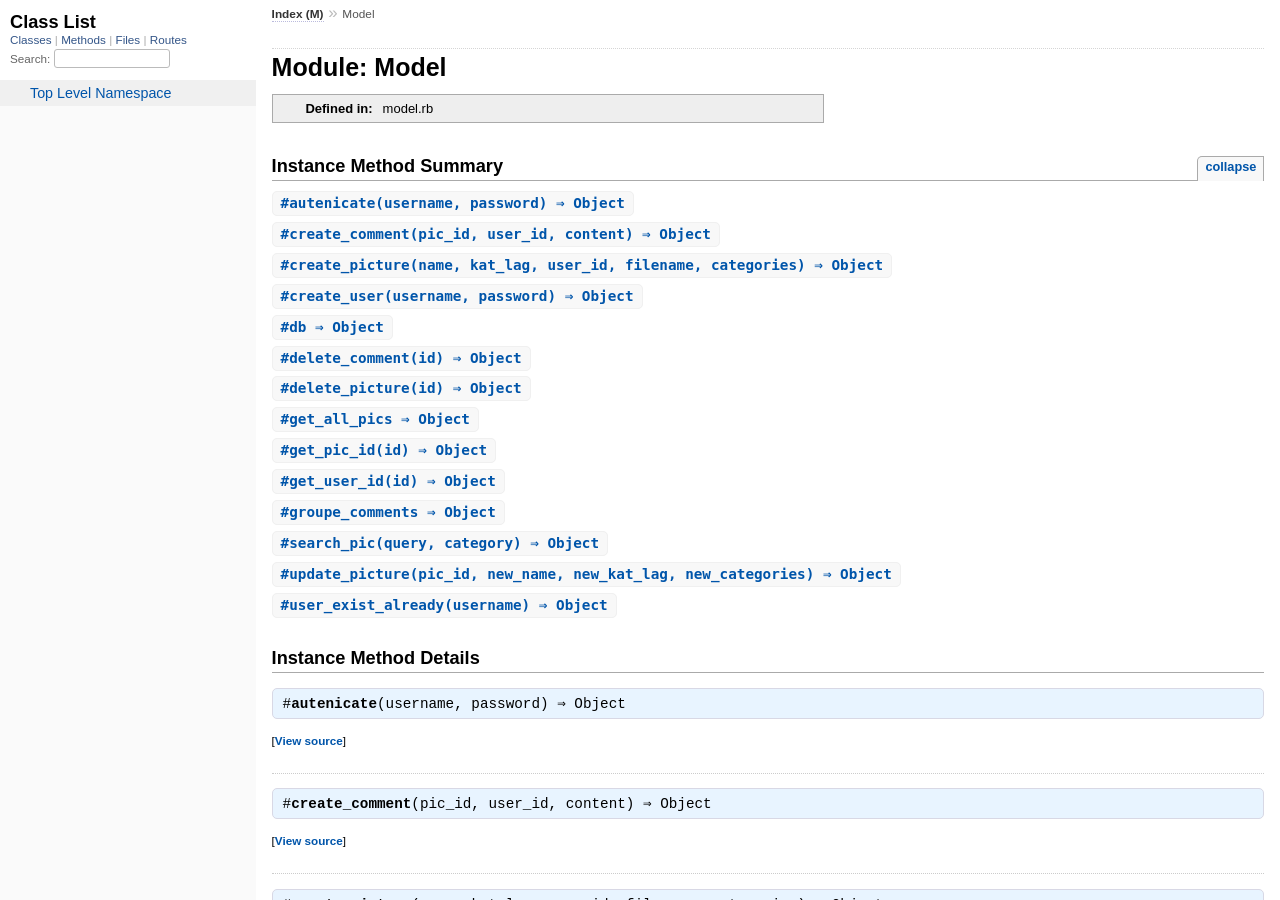
<file: doc/Model.html>
<!DOCTYPE html>
<html>
  <head>
    <meta charset="utf-8">
<meta name="viewport" content="width=device-width, initial-scale=1.0">
<title>
  Module: Model
  
    &mdash; Documentation by YARD 0.9.38
  
</title>

  <link rel="stylesheet" href="css/style.css" type="text/css" />

  <link rel="stylesheet" href="css/common.css" type="text/css" />

<script type="text/javascript">
  pathId = "Model";
  relpath = '';
</script>


  <script type="text/javascript" charset="utf-8" src="js/jquery.js"></script>

  <script type="text/javascript" charset="utf-8" src="js/app.js"></script>

  <script type="text/javascript" charset="utf-8" src="js/custom.js"></script>


  </head>
  <body>
    <div class="nav_wrap">
      <iframe id="nav" src="class_list.html?1"></iframe>
      <div id="resizer"></div>
    </div>

    <div id="main" tabindex="-1">
      <div id="header">
        <div id="menu">
  
    <a href="_index.html">Index (M)</a> &raquo;
    
    
    <span class="title">Model</span>
  
</div>

        <div id="search">
  
    <a class="full_list_link" id="class_list_link"
        href="class_list.html">

        <svg width="24" height="24">
          <rect x="0" y="4" width="24" height="4" rx="1" ry="1"></rect>
          <rect x="0" y="12" width="24" height="4" rx="1" ry="1"></rect>
          <rect x="0" y="20" width="24" height="4" rx="1" ry="1"></rect>
        </svg>
    </a>
  
</div>
        <div class="clear"></div>
      </div>

      <div id="content"><h1>Module: Model
  
  
  
</h1>
<div class="box_info">
  

  
  
  
  
  

  

  
  <dl>
    <dt>Defined in:</dt>
    <dd>model.rb</dd>
  </dl>
  
</div>








  
    <h2>
      Instance Method Summary
      <small><a href="#" class="summary_toggle">collapse</a></small>
    </h2>

    <ul class="summary">
      
        <li class="public ">
  <span class="summary_signature">
    
      <a href="#autenicate-instance_method" title="#autenicate (instance method)">#<strong>autenicate</strong>(username, password)  &#x21d2; Object </a>
    

    
  </span>
  
  
  
  
  
  
  

  
    <span class="summary_desc"><div class='inline'></div></span>
  
</li>

      
        <li class="public ">
  <span class="summary_signature">
    
      <a href="#create_comment-instance_method" title="#create_comment (instance method)">#<strong>create_comment</strong>(pic_id, user_id, content)  &#x21d2; Object </a>
    

    
  </span>
  
  
  
  
  
  
  

  
    <span class="summary_desc"><div class='inline'></div></span>
  
</li>

      
        <li class="public ">
  <span class="summary_signature">
    
      <a href="#create_picture-instance_method" title="#create_picture (instance method)">#<strong>create_picture</strong>(name, kat_lag, user_id, filename, categories)  &#x21d2; Object </a>
    

    
  </span>
  
  
  
  
  
  
  

  
    <span class="summary_desc"><div class='inline'></div></span>
  
</li>

      
        <li class="public ">
  <span class="summary_signature">
    
      <a href="#create_user-instance_method" title="#create_user (instance method)">#<strong>create_user</strong>(username, password)  &#x21d2; Object </a>
    

    
  </span>
  
  
  
  
  
  
  

  
    <span class="summary_desc"><div class='inline'></div></span>
  
</li>

      
        <li class="public ">
  <span class="summary_signature">
    
      <a href="#db-instance_method" title="#db (instance method)">#<strong>db</strong>  &#x21d2; Object </a>
    

    
  </span>
  
  
  
  
  
  
  

  
    <span class="summary_desc"><div class='inline'></div></span>
  
</li>

      
        <li class="public ">
  <span class="summary_signature">
    
      <a href="#delete_comment-instance_method" title="#delete_comment (instance method)">#<strong>delete_comment</strong>(id)  &#x21d2; Object </a>
    

    
  </span>
  
  
  
  
  
  
  

  
    <span class="summary_desc"><div class='inline'></div></span>
  
</li>

      
        <li class="public ">
  <span class="summary_signature">
    
      <a href="#delete_picture-instance_method" title="#delete_picture (instance method)">#<strong>delete_picture</strong>(id)  &#x21d2; Object </a>
    

    
  </span>
  
  
  
  
  
  
  

  
    <span class="summary_desc"><div class='inline'></div></span>
  
</li>

      
        <li class="public ">
  <span class="summary_signature">
    
      <a href="#get_all_pics-instance_method" title="#get_all_pics (instance method)">#<strong>get_all_pics</strong>  &#x21d2; Object </a>
    

    
  </span>
  
  
  
  
  
  
  

  
    <span class="summary_desc"><div class='inline'></div></span>
  
</li>

      
        <li class="public ">
  <span class="summary_signature">
    
      <a href="#get_pic_id-instance_method" title="#get_pic_id (instance method)">#<strong>get_pic_id</strong>(id)  &#x21d2; Object </a>
    

    
  </span>
  
  
  
  
  
  
  

  
    <span class="summary_desc"><div class='inline'></div></span>
  
</li>

      
        <li class="public ">
  <span class="summary_signature">
    
      <a href="#get_user_id-instance_method" title="#get_user_id (instance method)">#<strong>get_user_id</strong>(id)  &#x21d2; Object </a>
    

    
  </span>
  
  
  
  
  
  
  

  
    <span class="summary_desc"><div class='inline'></div></span>
  
</li>

      
        <li class="public ">
  <span class="summary_signature">
    
      <a href="#groupe_comments-instance_method" title="#groupe_comments (instance method)">#<strong>groupe_comments</strong>  &#x21d2; Object </a>
    

    
  </span>
  
  
  
  
  
  
  

  
    <span class="summary_desc"><div class='inline'></div></span>
  
</li>

      
        <li class="public ">
  <span class="summary_signature">
    
      <a href="#search_pic-instance_method" title="#search_pic (instance method)">#<strong>search_pic</strong>(query, category)  &#x21d2; Object </a>
    

    
  </span>
  
  
  
  
  
  
  

  
    <span class="summary_desc"><div class='inline'></div></span>
  
</li>

      
        <li class="public ">
  <span class="summary_signature">
    
      <a href="#update_picture-instance_method" title="#update_picture (instance method)">#<strong>update_picture</strong>(pic_id, new_name, new_kat_lag, new_categories)  &#x21d2; Object </a>
    

    
  </span>
  
  
  
  
  
  
  

  
    <span class="summary_desc"><div class='inline'></div></span>
  
</li>

      
        <li class="public ">
  <span class="summary_signature">
    
      <a href="#user_exist_already-instance_method" title="#user_exist_already (instance method)">#<strong>user_exist_already</strong>(username)  &#x21d2; Object </a>
    

    
  </span>
  
  
  
  
  
  
  

  
    <span class="summary_desc"><div class='inline'></div></span>
  
</li>

      
    </ul>
  



  <div id="instance_method_details" class="method_details_list">
    <h2>Instance Method Details</h2>

    
      <div class="method_details first">
  <h3 class="signature first" id="autenicate-instance_method">
  
    #<strong>autenicate</strong>(username, password)  &#x21d2; <tt>Object</tt> 
  

  

  
</h3><table class="source_code">
  <tr>
    <td>
      <pre class="lines">


35
36
37
38
39
40
41
42
43
44
45
46
47</pre>
    </td>
    <td>
      <pre class="code"><span class="info file"># File 'model.rb', line 35</span>

<span class='kw'>def</span> <span class='id identifier rubyid_autenicate'>autenicate</span><span class='lparen'>(</span><span class='id identifier rubyid_username'>username</span><span class='comma'>,</span> <span class='id identifier rubyid_password'>password</span><span class='rparen'>)</span>
  <span class='id identifier rubyid_result'>result</span> <span class='op'>=</span> <span class='id identifier rubyid_db'><span class='object_link'><a href="#db-instance_method" title="Model#db (method)">db</a></span></span><span class='period'>.</span><span class='id identifier rubyid_execute'>execute</span><span class='lparen'>(</span><span class='tstring'><span class='tstring_beg'>&quot;</span><span class='tstring_content'>SELECT id, pwd_digest FROM usertabell WHERE username=?</span><span class='tstring_end'>&quot;</span></span><span class='comma'>,</span><span class='id identifier rubyid_username'>username</span><span class='rparen'>)</span>
  <span class='kw'>if</span> <span class='id identifier rubyid_result'>result</span><span class='period'>.</span><span class='id identifier rubyid_empty?'>empty?</span>
    <span class='kw'>return</span> <span class='kw'>nil</span>
  <span class='kw'>end</span> 
  <span class='id identifier rubyid_used_id'>used_id</span> <span class='op'>=</span> <span class='id identifier rubyid_result'>result</span><span class='period'>.</span><span class='id identifier rubyid_first'>first</span><span class='lbracket'>[</span><span class='tstring'><span class='tstring_beg'>&quot;</span><span class='tstring_content'>id</span><span class='tstring_end'>&quot;</span></span><span class='rbracket'>]</span>
  <span class='id identifier rubyid_pwd_digest'>pwd_digest</span> <span class='op'>=</span> <span class='id identifier rubyid_result'>result</span><span class='period'>.</span><span class='id identifier rubyid_first'>first</span><span class='lbracket'>[</span><span class='tstring'><span class='tstring_beg'>&quot;</span><span class='tstring_content'>pwd_digest</span><span class='tstring_end'>&quot;</span></span><span class='rbracket'>]</span>
  <span class='kw'>if</span> <span class='const'>BCrypt</span><span class='op'>::</span><span class='const'>Password</span><span class='period'>.</span><span class='id identifier rubyid_new'>new</span><span class='lparen'>(</span><span class='id identifier rubyid_pwd_digest'>pwd_digest</span><span class='rparen'>)</span> <span class='op'>==</span> <span class='id identifier rubyid_password'>password</span>
    <span class='kw'>return</span> <span class='id identifier rubyid_used_id'>used_id</span> 
  <span class='kw'>else</span>
    <span class='kw'>return</span> <span class='kw'>nil</span>
  <span class='kw'>end</span>
<span class='kw'>end</span></pre>
    </td>
  </tr>
</table>
</div>
    
      <div class="method_details ">
  <h3 class="signature " id="create_comment-instance_method">
  
    #<strong>create_comment</strong>(pic_id, user_id, content)  &#x21d2; <tt>Object</tt> 
  

  

  
</h3><table class="source_code">
  <tr>
    <td>
      <pre class="lines">


53
54
55</pre>
    </td>
    <td>
      <pre class="code"><span class="info file"># File 'model.rb', line 53</span>

<span class='kw'>def</span> <span class='id identifier rubyid_create_comment'>create_comment</span><span class='lparen'>(</span><span class='id identifier rubyid_pic_id'>pic_id</span><span class='comma'>,</span> <span class='id identifier rubyid_user_id'>user_id</span><span class='comma'>,</span> <span class='id identifier rubyid_content'>content</span><span class='rparen'>)</span>
  <span class='id identifier rubyid_db'><span class='object_link'><a href="#db-instance_method" title="Model#db (method)">db</a></span></span><span class='period'>.</span><span class='id identifier rubyid_execute'>execute</span><span class='lparen'>(</span><span class='tstring'><span class='tstring_beg'>&quot;</span><span class='tstring_content'>INSERT INTO comments (picture_id, user_id, content) VALUES (?,?,?)</span><span class='tstring_end'>&quot;</span></span><span class='comma'>,</span> <span class='lbracket'>[</span><span class='id identifier rubyid_pic_id'>pic_id</span><span class='comma'>,</span> <span class='id identifier rubyid_user_id'>user_id</span><span class='comma'>,</span> <span class='id identifier rubyid_content'>content</span><span class='rbracket'>]</span><span class='rparen'>)</span>
<span class='kw'>end</span></pre>
    </td>
  </tr>
</table>
</div>
    
      <div class="method_details ">
  <h3 class="signature " id="create_picture-instance_method">
  
    #<strong>create_picture</strong>(name, kat_lag, user_id, filename, categories)  &#x21d2; <tt>Object</tt> 
  

  

  
</h3><table class="source_code">
  <tr>
    <td>
      <pre class="lines">


57
58
59
60
61
62
63
64
65
66
67
68
69
70
71
72
73</pre>
    </td>
    <td>
      <pre class="code"><span class="info file"># File 'model.rb', line 57</span>

<span class='kw'>def</span> <span class='id identifier rubyid_create_picture'>create_picture</span><span class='lparen'>(</span><span class='id identifier rubyid_name'>name</span><span class='comma'>,</span> <span class='id identifier rubyid_kat_lag'>kat_lag</span><span class='comma'>,</span> <span class='id identifier rubyid_user_id'>user_id</span><span class='comma'>,</span> <span class='id identifier rubyid_filename'>filename</span><span class='comma'>,</span> <span class='id identifier rubyid_categories'>categories</span><span class='rparen'>)</span>
  <span class='id identifier rubyid_db'><span class='object_link'><a href="#db-instance_method" title="Model#db (method)">db</a></span></span><span class='period'>.</span><span class='id identifier rubyid_execute'>execute</span><span class='lparen'>(</span><span class='tstring'><span class='tstring_beg'>&quot;</span><span class='tstring_content'>INSERT INTO pictures (name, kat_lag, user_id, location) VALUES (?,?,?,?)</span><span class='tstring_end'>&quot;</span></span><span class='comma'>,</span> <span class='lbracket'>[</span><span class='id identifier rubyid_name'>name</span><span class='comma'>,</span> <span class='id identifier rubyid_kat_lag'>kat_lag</span><span class='comma'>,</span> <span class='id identifier rubyid_user_id'>user_id</span><span class='comma'>,</span> <span class='tstring'><span class='tstring_beg'>&quot;</span><span class='tstring_content'>/uploaded_pictures/</span><span class='embexpr_beg'>#{</span><span class='id identifier rubyid_filename'>filename</span><span class='embexpr_end'>}</span><span class='tstring_end'>&quot;</span></span><span class='rbracket'>]</span><span class='rparen'>)</span>

  <span class='id identifier rubyid_pic_id'>pic_id</span> <span class='op'>=</span> <span class='id identifier rubyid_db'><span class='object_link'><a href="#db-instance_method" title="Model#db (method)">db</a></span></span><span class='period'>.</span><span class='id identifier rubyid_last_insert_row_id'>last_insert_row_id</span>
  <span class='id identifier rubyid_categories'>categories</span><span class='period'>.</span><span class='id identifier rubyid_each'>each</span> <span class='kw'>do</span> <span class='op'>|</span><span class='id identifier rubyid_cat'>cat</span><span class='op'>|</span>
    <span class='id identifier rubyid_result'>result</span> <span class='op'>=</span> <span class='id identifier rubyid_db'><span class='object_link'><a href="#db-instance_method" title="Model#db (method)">db</a></span></span><span class='period'>.</span><span class='id identifier rubyid_execute'>execute</span><span class='lparen'>(</span><span class='tstring'><span class='tstring_beg'>&quot;</span><span class='tstring_content'>SELECT id FROM category WHERE namn=?</span><span class='tstring_end'>&quot;</span></span><span class='comma'>,</span> <span class='lbracket'>[</span><span class='id identifier rubyid_cat'>cat</span><span class='rbracket'>]</span><span class='rparen'>)</span>

    <span class='kw'>if</span> <span class='id identifier rubyid_result'>result</span><span class='period'>.</span><span class='id identifier rubyid_empty?'>empty?</span>
      <span class='id identifier rubyid_db'><span class='object_link'><a href="#db-instance_method" title="Model#db (method)">db</a></span></span><span class='period'>.</span><span class='id identifier rubyid_execute'>execute</span><span class='lparen'>(</span><span class='tstring'><span class='tstring_beg'>&quot;</span><span class='tstring_content'>INSERT INTO category (namn) VALUES (?)</span><span class='tstring_end'>&quot;</span></span><span class='comma'>,</span> <span class='lbracket'>[</span><span class='id identifier rubyid_cat'>cat</span><span class='rbracket'>]</span><span class='rparen'>)</span>
      <span class='id identifier rubyid_cat_id'>cat_id</span> <span class='op'>=</span> <span class='id identifier rubyid_db'><span class='object_link'><a href="#db-instance_method" title="Model#db (method)">db</a></span></span><span class='period'>.</span><span class='id identifier rubyid_last_insert_row_id'>last_insert_row_id</span>
    <span class='kw'>else</span>
      <span class='id identifier rubyid_cat_id'>cat_id</span> <span class='op'>=</span> <span class='id identifier rubyid_result'>result</span><span class='period'>.</span><span class='id identifier rubyid_first'>first</span><span class='lbracket'>[</span><span class='tstring'><span class='tstring_beg'>&quot;</span><span class='tstring_content'>id</span><span class='tstring_end'>&quot;</span></span><span class='rbracket'>]</span>
    <span class='kw'>end</span>

    <span class='id identifier rubyid_db'><span class='object_link'><a href="#db-instance_method" title="Model#db (method)">db</a></span></span><span class='period'>.</span><span class='id identifier rubyid_execute'>execute</span><span class='lparen'>(</span><span class='tstring'><span class='tstring_beg'>&quot;</span><span class='tstring_content'>INSERT INTO picture_category (picture_id, category_id) VALUES (?,?)</span><span class='tstring_end'>&quot;</span></span><span class='comma'>,</span> <span class='lbracket'>[</span><span class='id identifier rubyid_pic_id'>pic_id</span><span class='comma'>,</span> <span class='id identifier rubyid_cat_id'>cat_id</span><span class='rbracket'>]</span><span class='rparen'>)</span>
  <span class='kw'>end</span>
<span class='kw'>end</span></pre>
    </td>
  </tr>
</table>
</div>
    
      <div class="method_details ">
  <h3 class="signature " id="create_user-instance_method">
  
    #<strong>create_user</strong>(username, password)  &#x21d2; <tt>Object</tt> 
  

  

  
</h3><table class="source_code">
  <tr>
    <td>
      <pre class="lines">


49
50
51
52</pre>
    </td>
    <td>
      <pre class="code"><span class="info file"># File 'model.rb', line 49</span>

<span class='kw'>def</span> <span class='id identifier rubyid_create_user'>create_user</span><span class='lparen'>(</span><span class='id identifier rubyid_username'>username</span><span class='comma'>,</span> <span class='id identifier rubyid_password'>password</span><span class='rparen'>)</span>
  <span class='id identifier rubyid_password_digest'>password_digest</span> <span class='op'>=</span> <span class='const'>BCrypt</span><span class='op'>::</span><span class='const'>Password</span><span class='period'>.</span><span class='id identifier rubyid_create'>create</span><span class='lparen'>(</span><span class='id identifier rubyid_password'>password</span><span class='rparen'>)</span>
  <span class='id identifier rubyid_db'><span class='object_link'><a href="#db-instance_method" title="Model#db (method)">db</a></span></span><span class='period'>.</span><span class='id identifier rubyid_execute'>execute</span><span class='lparen'>(</span><span class='tstring'><span class='tstring_beg'>&quot;</span><span class='tstring_content'>INSERT INTO usertabell(username, pwd_digest) VALUES (?,?)</span><span class='tstring_end'>&quot;</span></span><span class='comma'>,</span> <span class='lbracket'>[</span><span class='id identifier rubyid_username'>username</span><span class='comma'>,</span> <span class='id identifier rubyid_password_digest'>password_digest</span><span class='rbracket'>]</span><span class='rparen'>)</span>
<span class='kw'>end</span></pre>
    </td>
  </tr>
</table>
</div>
    
      <div class="method_details ">
  <h3 class="signature " id="db-instance_method">
  
    #<strong>db</strong>  &#x21d2; <tt>Object</tt> 
  

  

  
</h3><table class="source_code">
  <tr>
    <td>
      <pre class="lines">


7
8
9
10
11
12
13
14
15
16</pre>
    </td>
    <td>
      <pre class="code"><span class="info file"># File 'model.rb', line 7</span>

<span class='kw'>def</span> <span class='id identifier rubyid_db'>db</span>
  <span class='kw'>return</span> <span class='ivar'>@db</span> <span class='kw'>if</span> <span class='ivar'>@db</span>

  <span class='ivar'>@db</span> <span class='op'>=</span> <span class='const'>SQLite3</span><span class='op'>::</span><span class='const'>Database</span><span class='period'>.</span><span class='id identifier rubyid_new'>new</span><span class='lparen'>(</span><span class='const'><span class='object_link'><a href="top-level-namespace.html#DB_PATH-constant" title="DB_PATH (constant)">DB_PATH</a></span></span><span class='rparen'>)</span>
  <span class='ivar'>@db</span><span class='period'>.</span><span class='id identifier rubyid_results_as_hash'>results_as_hash</span> <span class='op'>=</span> <span class='kw'>true</span>

  <span class='id identifier rubyid_db'>db</span><span class='period'>.</span><span class='id identifier rubyid_execute'>execute</span><span class='lparen'>(</span><span class='tstring'><span class='tstring_beg'>&#39;</span><span class='tstring_content'>PRAGMA foreign_keys = ON</span><span class='tstring_end'>&#39;</span></span><span class='rparen'>)</span>

  <span class='kw'>return</span> <span class='ivar'>@db</span>
<span class='kw'>end</span></pre>
    </td>
  </tr>
</table>
</div>
    
      <div class="method_details ">
  <h3 class="signature " id="delete_comment-instance_method">
  
    #<strong>delete_comment</strong>(id)  &#x21d2; <tt>Object</tt> 
  

  

  
</h3><table class="source_code">
  <tr>
    <td>
      <pre class="lines">


106
107
108</pre>
    </td>
    <td>
      <pre class="code"><span class="info file"># File 'model.rb', line 106</span>

<span class='kw'>def</span> <span class='id identifier rubyid_delete_comment'>delete_comment</span><span class='lparen'>(</span><span class='id identifier rubyid_id'>id</span><span class='rparen'>)</span>
  <span class='id identifier rubyid_db'><span class='object_link'><a href="#db-instance_method" title="Model#db (method)">db</a></span></span><span class='period'>.</span><span class='id identifier rubyid_execute'>execute</span><span class='lparen'>(</span><span class='tstring'><span class='tstring_beg'>&quot;</span><span class='tstring_content'>DELETE from comments WHERE id=?</span><span class='tstring_end'>&quot;</span></span><span class='comma'>,</span> <span class='lbracket'>[</span><span class='id identifier rubyid_id'>id</span><span class='rbracket'>]</span><span class='rparen'>)</span>
<span class='kw'>end</span></pre>
    </td>
  </tr>
</table>
</div>
    
      <div class="method_details ">
  <h3 class="signature " id="delete_picture-instance_method">
  
    #<strong>delete_picture</strong>(id)  &#x21d2; <tt>Object</tt> 
  

  

  
</h3><table class="source_code">
  <tr>
    <td>
      <pre class="lines">


102
103
104</pre>
    </td>
    <td>
      <pre class="code"><span class="info file"># File 'model.rb', line 102</span>

<span class='kw'>def</span> <span class='id identifier rubyid_delete_picture'>delete_picture</span><span class='lparen'>(</span><span class='id identifier rubyid_id'>id</span><span class='rparen'>)</span>
  <span class='id identifier rubyid_db'><span class='object_link'><a href="#db-instance_method" title="Model#db (method)">db</a></span></span><span class='period'>.</span><span class='id identifier rubyid_execute'>execute</span><span class='lparen'>(</span><span class='tstring'><span class='tstring_beg'>&quot;</span><span class='tstring_content'>DELETE from pictures WHERE id=?</span><span class='tstring_end'>&quot;</span></span><span class='comma'>,</span> <span class='lbracket'>[</span><span class='id identifier rubyid_id'>id</span><span class='rbracket'>]</span><span class='rparen'>)</span>
<span class='kw'>end</span></pre>
    </td>
  </tr>
</table>
</div>
    
      <div class="method_details ">
  <h3 class="signature " id="get_all_pics-instance_method">
  
    #<strong>get_all_pics</strong>  &#x21d2; <tt>Object</tt> 
  

  

  
</h3><table class="source_code">
  <tr>
    <td>
      <pre class="lines">


26
27
28</pre>
    </td>
    <td>
      <pre class="code"><span class="info file"># File 'model.rb', line 26</span>

<span class='kw'>def</span> <span class='id identifier rubyid_get_all_pics'>get_all_pics</span>
  <span class='id identifier rubyid_db'><span class='object_link'><a href="#db-instance_method" title="Model#db (method)">db</a></span></span><span class='period'>.</span><span class='id identifier rubyid_execute'>execute</span><span class='lparen'>(</span><span class='tstring'><span class='tstring_beg'>&quot;</span><span class='tstring_content'>SELECT * FROM pictures</span><span class='tstring_end'>&quot;</span></span><span class='rparen'>)</span>
<span class='kw'>end</span></pre>
    </td>
  </tr>
</table>
</div>
    
      <div class="method_details ">
  <h3 class="signature " id="get_pic_id-instance_method">
  
    #<strong>get_pic_id</strong>(id)  &#x21d2; <tt>Object</tt> 
  

  

  
</h3><table class="source_code">
  <tr>
    <td>
      <pre class="lines">


22
23
24</pre>
    </td>
    <td>
      <pre class="code"><span class="info file"># File 'model.rb', line 22</span>

<span class='kw'>def</span> <span class='id identifier rubyid_get_pic_id'>get_pic_id</span><span class='lparen'>(</span><span class='id identifier rubyid_id'>id</span><span class='rparen'>)</span>
  <span class='id identifier rubyid_db'><span class='object_link'><a href="#db-instance_method" title="Model#db (method)">db</a></span></span><span class='period'>.</span><span class='id identifier rubyid_execute'>execute</span><span class='lparen'>(</span><span class='tstring'><span class='tstring_beg'>&quot;</span><span class='tstring_content'>SELECT * FROM pictures WHERE id = ?</span><span class='tstring_end'>&quot;</span></span><span class='comma'>,</span> <span class='lbracket'>[</span><span class='id identifier rubyid_id'>id</span><span class='rbracket'>]</span><span class='rparen'>)</span><span class='period'>.</span><span class='id identifier rubyid_first'>first</span>
<span class='kw'>end</span></pre>
    </td>
  </tr>
</table>
</div>
    
      <div class="method_details ">
  <h3 class="signature " id="get_user_id-instance_method">
  
    #<strong>get_user_id</strong>(id)  &#x21d2; <tt>Object</tt> 
  

  

  
</h3><table class="source_code">
  <tr>
    <td>
      <pre class="lines">


18
19
20</pre>
    </td>
    <td>
      <pre class="code"><span class="info file"># File 'model.rb', line 18</span>

<span class='kw'>def</span> <span class='id identifier rubyid_get_user_id'>get_user_id</span><span class='lparen'>(</span><span class='id identifier rubyid_id'>id</span><span class='rparen'>)</span>
  <span class='id identifier rubyid_db'><span class='object_link'><a href="#db-instance_method" title="Model#db (method)">db</a></span></span><span class='period'>.</span><span class='id identifier rubyid_execute'>execute</span><span class='lparen'>(</span><span class='tstring'><span class='tstring_beg'>&quot;</span><span class='tstring_content'>SELECT * FROM usertabell WHERE id=?</span><span class='tstring_end'>&quot;</span></span><span class='comma'>,</span> <span class='lbracket'>[</span><span class='id identifier rubyid_id'>id</span><span class='rbracket'>]</span><span class='rparen'>)</span><span class='period'>.</span><span class='id identifier rubyid_first'>first</span>
<span class='kw'>end</span></pre>
    </td>
  </tr>
</table>
</div>
    
      <div class="method_details ">
  <h3 class="signature " id="groupe_comments-instance_method">
  
    #<strong>groupe_comments</strong>  &#x21d2; <tt>Object</tt> 
  

  

  
</h3><table class="source_code">
  <tr>
    <td>
      <pre class="lines">


94
95
96
97
98
99
100</pre>
    </td>
    <td>
      <pre class="code"><span class="info file"># File 'model.rb', line 94</span>

<span class='kw'>def</span> <span class='id identifier rubyid_groupe_comments'>groupe_comments</span>
  <span class='id identifier rubyid_db'><span class='object_link'><a href="#db-instance_method" title="Model#db (method)">db</a></span></span><span class='period'>.</span><span class='id identifier rubyid_execute'>execute</span><span class='lparen'>(</span><span class='heredoc_beg'>&lt;&lt;-SQL</span><span class='rparen'>)</span><span class='period'>.</span><span class='id identifier rubyid_group_by'>group_by</span> <span class='lbrace'>{</span> <span class='op'>|</span><span class='id identifier rubyid_c'>c</span><span class='op'>|</span> <span class='id identifier rubyid_c'>c</span><span class='lbracket'>[</span><span class='tstring'><span class='tstring_beg'>&quot;</span><span class='tstring_content'>picture_id</span><span class='tstring_end'>&quot;</span></span><span class='rbracket'>]</span> <span class='rbrace'>}</span>
<span class='tstring_content'>     SELECT comments.*, usertabell.username
     FROM comments
     INNER JOIN usertabell ON usertabell.id = comments.user_id
</span><span class='heredoc_end'>   SQL
</span><span class='kw'>end</span></pre>
    </td>
  </tr>
</table>
</div>
    
      <div class="method_details ">
  <h3 class="signature " id="search_pic-instance_method">
  
    #<strong>search_pic</strong>(query, category)  &#x21d2; <tt>Object</tt> 
  

  

  
</h3><table class="source_code">
  <tr>
    <td>
      <pre class="lines">


110
111
112
113
114
115
116
117
118
119
120
121
122
123
124
125
126
127
128
129
130
131
132
133</pre>
    </td>
    <td>
      <pre class="code"><span class="info file"># File 'model.rb', line 110</span>

<span class='kw'>def</span> <span class='id identifier rubyid_search_pic'>search_pic</span><span class='lparen'>(</span><span class='id identifier rubyid_query'>query</span><span class='comma'>,</span> <span class='id identifier rubyid_category'>category</span><span class='rparen'>)</span>
  <span class='kw'>if</span> <span class='id identifier rubyid_category'>category</span> <span class='op'>!=</span> <span class='tstring'><span class='tstring_beg'>&quot;</span><span class='tstring_end'>&quot;</span></span>
   <span class='id identifier rubyid_sql'>sql</span> <span class='op'>=</span> <span class='tstring'><span class='tstring_beg'>&quot;</span><span class='tstring_content'>
     SELECT DISTINCT pictures.*
     FROM pictures
     INNER JOIN picture_category ON pictures.id = picture_category.picture_id
     INNER JOIN category ON category.id = picture_category.category_id
     WHERE pictures.name LIKE ?
     AND category.namn = ?
   </span><span class='tstring_end'>&quot;</span></span>
   <span class='id identifier rubyid_values'>values</span> <span class='op'>=</span> <span class='lbracket'>[</span><span class='tstring'><span class='tstring_beg'>&quot;</span><span class='tstring_content'>%</span><span class='embexpr_beg'>#{</span><span class='id identifier rubyid_query'>query</span><span class='embexpr_end'>}</span><span class='tstring_content'>%</span><span class='tstring_end'>&quot;</span></span><span class='comma'>,</span> <span class='id identifier rubyid_category'>category</span><span class='rbracket'>]</span>
  <span class='kw'>else</span> 
   <span class='id identifier rubyid_sql'>sql</span> <span class='op'>=</span> <span class='tstring'><span class='tstring_beg'>&quot;</span><span class='tstring_content'>
     SELECT DISTINCT pictures.*
     FROM pictures
     LEFT JOIN picture_category ON pictures.id = picture_category.picture_id
     LEFT JOIN category ON category.id = picture_category.category_id
     WHERE pictures.name LIKE ?
   </span><span class='tstring_end'>&quot;</span></span>
   <span class='id identifier rubyid_values'>values</span> <span class='op'>=</span> <span class='lbracket'>[</span><span class='tstring'><span class='tstring_beg'>&quot;</span><span class='tstring_content'>%</span><span class='embexpr_beg'>#{</span><span class='id identifier rubyid_query'>query</span><span class='embexpr_end'>}</span><span class='tstring_content'>%</span><span class='tstring_end'>&quot;</span></span><span class='rbracket'>]</span> 
  <span class='kw'>end</span>

  <span class='id identifier rubyid_db'><span class='object_link'><a href="#db-instance_method" title="Model#db (method)">db</a></span></span><span class='period'>.</span><span class='id identifier rubyid_execute'>execute</span><span class='lparen'>(</span><span class='id identifier rubyid_sql'>sql</span><span class='comma'>,</span> <span class='id identifier rubyid_values'>values</span><span class='rparen'>)</span>
<span class='kw'>end</span></pre>
    </td>
  </tr>
</table>
</div>
    
      <div class="method_details ">
  <h3 class="signature " id="update_picture-instance_method">
  
    #<strong>update_picture</strong>(pic_id, new_name, new_kat_lag, new_categories)  &#x21d2; <tt>Object</tt> 
  

  

  
</h3><table class="source_code">
  <tr>
    <td>
      <pre class="lines">


75
76
77
78
79
80
81
82
83
84
85
86
87
88
89
90
91
92</pre>
    </td>
    <td>
      <pre class="code"><span class="info file"># File 'model.rb', line 75</span>

<span class='kw'>def</span> <span class='id identifier rubyid_update_picture'>update_picture</span><span class='lparen'>(</span><span class='id identifier rubyid_pic_id'>pic_id</span><span class='comma'>,</span> <span class='id identifier rubyid_new_name'>new_name</span><span class='comma'>,</span> <span class='id identifier rubyid_new_kat_lag'>new_kat_lag</span><span class='comma'>,</span> <span class='id identifier rubyid_new_categories'>new_categories</span><span class='rparen'>)</span>
  <span class='id identifier rubyid_db'><span class='object_link'><a href="#db-instance_method" title="Model#db (method)">db</a></span></span><span class='period'>.</span><span class='id identifier rubyid_execute'>execute</span><span class='lparen'>(</span><span class='tstring'><span class='tstring_beg'>&quot;</span><span class='tstring_content'>UPDATE pictures SET name = ?, kat_lag = ? WHERE id = ?</span><span class='tstring_end'>&quot;</span></span><span class='comma'>,</span> <span class='lbracket'>[</span><span class='id identifier rubyid_new_name'>new_name</span><span class='comma'>,</span> <span class='id identifier rubyid_new_kat_lag'>new_kat_lag</span><span class='comma'>,</span> <span class='id identifier rubyid_pic_id'>pic_id</span><span class='rbracket'>]</span><span class='rparen'>)</span>

  <span class='id identifier rubyid_db'><span class='object_link'><a href="#db-instance_method" title="Model#db (method)">db</a></span></span><span class='period'>.</span><span class='id identifier rubyid_execute'>execute</span><span class='lparen'>(</span><span class='tstring'><span class='tstring_beg'>&quot;</span><span class='tstring_content'>DELETE FROM picture_category WHERE picture_id = ?</span><span class='tstring_end'>&quot;</span></span><span class='comma'>,</span> <span class='id identifier rubyid_pic_id'>pic_id</span><span class='rparen'>)</span>

  <span class='id identifier rubyid_new_categories'>new_categories</span><span class='period'>.</span><span class='id identifier rubyid_each'>each</span> <span class='kw'>do</span> <span class='op'>|</span><span class='id identifier rubyid_cat'>cat</span><span class='op'>|</span>
    <span class='id identifier rubyid_result'>result</span> <span class='op'>=</span> <span class='id identifier rubyid_db'><span class='object_link'><a href="#db-instance_method" title="Model#db (method)">db</a></span></span><span class='period'>.</span><span class='id identifier rubyid_execute'>execute</span><span class='lparen'>(</span><span class='tstring'><span class='tstring_beg'>&quot;</span><span class='tstring_content'>SELECT id FROM category WHERE namn=?</span><span class='tstring_end'>&quot;</span></span><span class='comma'>,</span> <span class='id identifier rubyid_cat'>cat</span><span class='rparen'>)</span>

    <span class='kw'>if</span> <span class='id identifier rubyid_result'>result</span><span class='period'>.</span><span class='id identifier rubyid_empty?'>empty?</span>
      <span class='id identifier rubyid_db'><span class='object_link'><a href="#db-instance_method" title="Model#db (method)">db</a></span></span><span class='period'>.</span><span class='id identifier rubyid_execute'>execute</span><span class='lparen'>(</span><span class='tstring'><span class='tstring_beg'>&quot;</span><span class='tstring_content'>INSERT INTO category (namn) VALUES (?)</span><span class='tstring_end'>&quot;</span></span><span class='comma'>,</span> <span class='id identifier rubyid_cat'>cat</span><span class='rparen'>)</span>
      <span class='id identifier rubyid_cat_id'>cat_id</span> <span class='op'>=</span> <span class='id identifier rubyid_db'><span class='object_link'><a href="#db-instance_method" title="Model#db (method)">db</a></span></span><span class='period'>.</span><span class='id identifier rubyid_last_insert_row_id'>last_insert_row_id</span>
    <span class='kw'>else</span>
      <span class='id identifier rubyid_cat_id'>cat_id</span> <span class='op'>=</span> <span class='id identifier rubyid_result'>result</span><span class='period'>.</span><span class='id identifier rubyid_first'>first</span><span class='lbracket'>[</span><span class='tstring'><span class='tstring_beg'>&quot;</span><span class='tstring_content'>id</span><span class='tstring_end'>&quot;</span></span><span class='rbracket'>]</span>
    <span class='kw'>end</span>
  
    <span class='id identifier rubyid_db'><span class='object_link'><a href="#db-instance_method" title="Model#db (method)">db</a></span></span><span class='period'>.</span><span class='id identifier rubyid_execute'>execute</span><span class='lparen'>(</span><span class='tstring'><span class='tstring_beg'>&quot;</span><span class='tstring_content'>INSERT INTO picture_category (picture_id, category_id) VALUES (?,?)</span><span class='tstring_end'>&quot;</span></span><span class='comma'>,</span> <span class='lbracket'>[</span><span class='id identifier rubyid_pic_id'>pic_id</span><span class='comma'>,</span> <span class='id identifier rubyid_cat_id'>cat_id</span><span class='rbracket'>]</span><span class='rparen'>)</span>
  <span class='kw'>end</span>
<span class='kw'>end</span></pre>
    </td>
  </tr>
</table>
</div>
    
      <div class="method_details ">
  <h3 class="signature " id="user_exist_already-instance_method">
  
    #<strong>user_exist_already</strong>(username)  &#x21d2; <tt>Object</tt> 
  

  

  
</h3><table class="source_code">
  <tr>
    <td>
      <pre class="lines">


30
31
32
33</pre>
    </td>
    <td>
      <pre class="code"><span class="info file"># File 'model.rb', line 30</span>

<span class='kw'>def</span> <span class='id identifier rubyid_user_exist_already'>user_exist_already</span><span class='lparen'>(</span><span class='id identifier rubyid_username'>username</span><span class='rparen'>)</span>
  <span class='id identifier rubyid_result'>result</span> <span class='op'>=</span> <span class='id identifier rubyid_db'><span class='object_link'><a href="#db-instance_method" title="Model#db (method)">db</a></span></span><span class='period'>.</span><span class='id identifier rubyid_execute'>execute</span><span class='lparen'>(</span><span class='tstring'><span class='tstring_beg'>&quot;</span><span class='tstring_content'>SELECT id FROM usertabell WHERE username=?</span><span class='tstring_end'>&quot;</span></span><span class='comma'>,</span> <span class='lbracket'>[</span><span class='id identifier rubyid_username'>username</span><span class='rbracket'>]</span><span class='rparen'>)</span>
  <span class='kw'>return</span> <span class='op'>!</span><span class='id identifier rubyid_result'>result</span><span class='period'>.</span><span class='id identifier rubyid_empty?'>empty?</span>
<span class='kw'>end</span></pre>
    </td>
  </tr>
</table>
</div>
    
  </div>

</div>

      <div id="footer">
  Generated on Sat Apr  4 10:25:37 2026 by
  <a href="https://yardoc.org" title="Yay! A Ruby Documentation Tool" target="_parent">yard</a>
  0.9.38 (ruby-3.3.5).
</div>

    </div>
  </body>
</html>
</file>
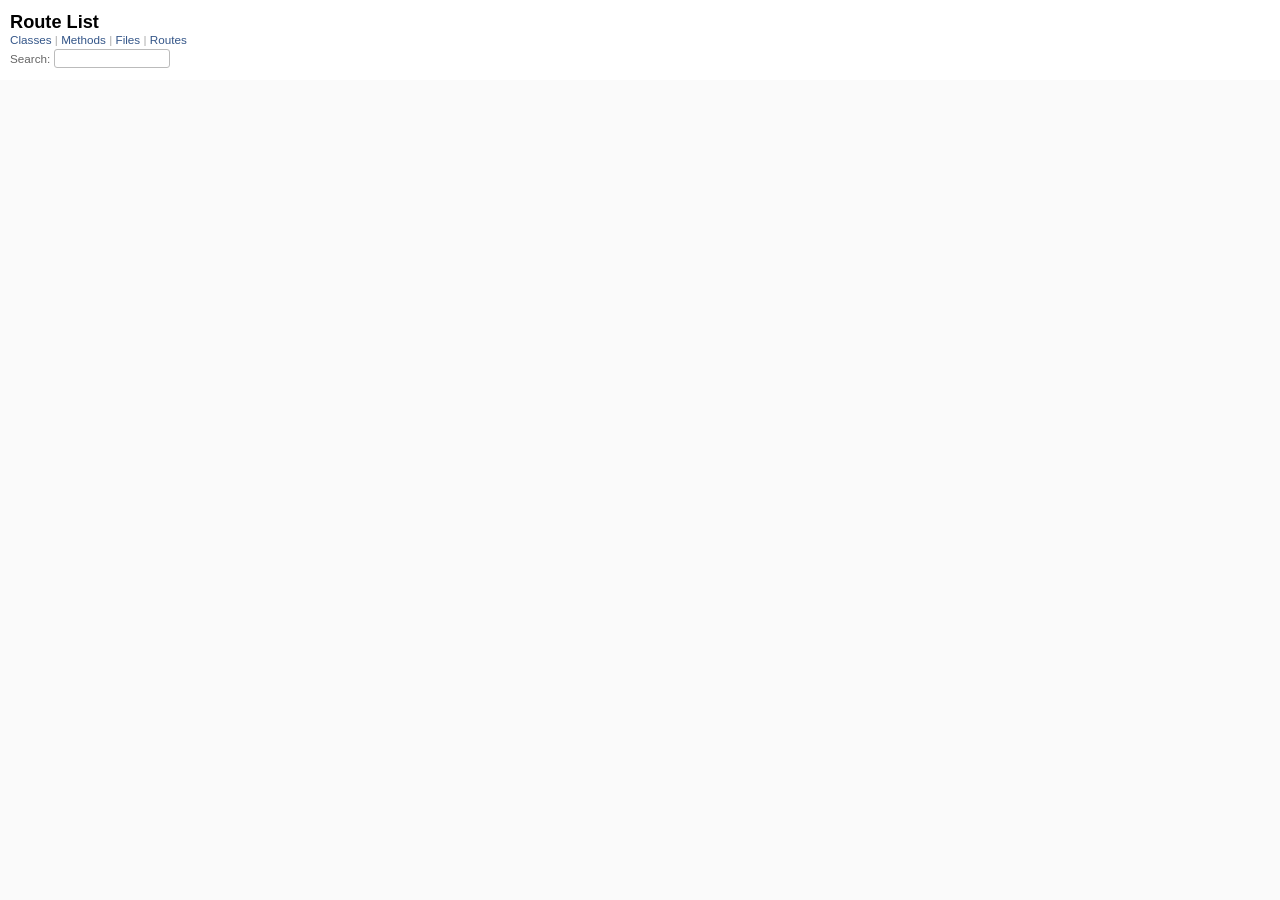
<file: doc/route_list.html>
<!DOCTYPE html>
<html >
  <head>
    <meta name="viewport" content="width=device-width, initial-scale=1.0">
    <meta charset="utf-8" />
    
      <link rel="stylesheet" href="css/full_list.css" type="text/css" media="screen" />
    
      <link rel="stylesheet" href="css/common.css" type="text/css" media="screen" />
    

    
      <script type="text/javascript" charset="utf-8" src="js/jquery.js"></script>
    
      <script type="text/javascript" charset="utf-8" src="js/full_list.js"></script>
    

    <title>Route List</title>
    <base id="base_target" target="_parent" />
  </head>
  <body>
    <div id="content">
      <div class="fixed_header">
        <h1 id="full_list_header">Route List</h1>
        <div id="full_list_nav">
          
            <span><a target="_self" href="class_list.html">
              Classes
            </a></span>
          
            <span><a target="_self" href="method_list.html">
              Methods
            </a></span>
          
            <span><a target="_self" href="file_list.html">
              Files
            </a></span>
          
            <span><a target="_self" href="route_list.html">
              Routes
            </a></span>
          
        </div>

        <div id="search">
          <label for="search-class">Search:</label>
          <input id="search-class" type="text" />
        </div>
      </div>

      <ul id="full_list" class="class">
        


      </ul>
    </div>
  </body>
</html>
</file>
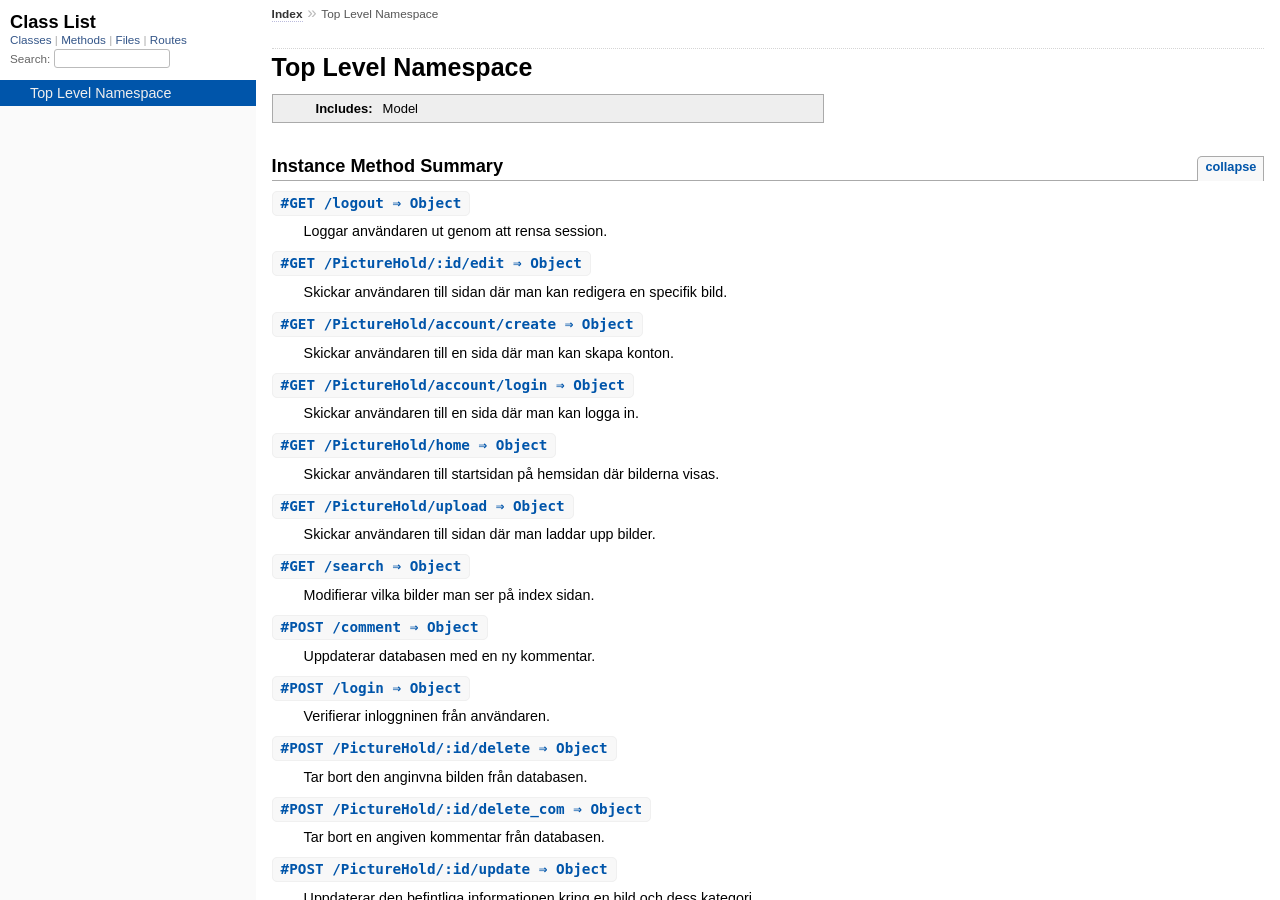
<file: doc/top-level-namespace.html>
<!DOCTYPE html>
<html>
  <head>
    <meta charset="utf-8">
<meta name="viewport" content="width=device-width, initial-scale=1.0">
<title>
  Top Level Namespace
  
    &mdash; Documentation by YARD 0.9.38
  
</title>

  <link rel="stylesheet" href="css/style.css" type="text/css" />

  <link rel="stylesheet" href="css/common.css" type="text/css" />

<script type="text/javascript">
  pathId = "";
  relpath = '';
</script>


  <script type="text/javascript" charset="utf-8" src="js/jquery.js"></script>

  <script type="text/javascript" charset="utf-8" src="js/app.js"></script>

  <script type="text/javascript" charset="utf-8" src="js/custom.js"></script>


  </head>
  <body>
    <div class="nav_wrap">
      <iframe id="nav" src="class_list.html?1"></iframe>
      <div id="resizer"></div>
    </div>

    <div id="main" tabindex="-1">
      <div id="header">
        <div id="menu">
  
    <a href="_index.html">Index</a> &raquo;
    
    
    <span class="title">Top Level Namespace</span>
  
</div>

        <div id="search">
  
    <a class="full_list_link" id="class_list_link"
        href="class_list.html">

        <svg width="24" height="24">
          <rect x="0" y="4" width="24" height="4" rx="1" ry="1"></rect>
          <rect x="0" y="12" width="24" height="4" rx="1" ry="1"></rect>
          <rect x="0" y="20" width="24" height="4" rx="1" ry="1"></rect>
        </svg>
    </a>
  
</div>
        <div class="clear"></div>
      </div>

      <div id="content"><h1>Top Level Namespace
  
  
  
</h1>
<div class="box_info">
  

  
  
  
  
  <dl>
      <dt>Includes:</dt>
      <dd>Model</dd>
  </dl>
  
  

  

  
</div>








  
    <h2>
      Instance Method Summary
      <small><a href="#" class="summary_toggle">collapse</a></small>
    </h2>

    <ul class="summary">
      
        <li class="public ">
  <span class="summary_signature">
    
      <a href="top-level-namespace.html#GET__logout-instance_method" title="#GET /logout (instance method)">#<strong>GET /logout</strong>  &#x21d2; Object </a>
    

    
  </span>
  
  
  
  
  
  
  

  
    <span class="summary_desc"><div class='inline'>
<p>Loggar användaren ut genom att rensa session.</p>
</div></span>
  
</li>

      
        <li class="public ">
  <span class="summary_signature">
    
      <a href="top-level-namespace.html#GET__PictureHold__id_edit-instance_method" title="#GET /PictureHold/:id/edit (instance method)">#<strong>GET /PictureHold/:id/edit</strong>  &#x21d2; Object </a>
    

    
  </span>
  
  
  
  
  
  
  

  
    <span class="summary_desc"><div class='inline'>
<p>Skickar användaren till sidan där man kan redigera en specifik bild.</p>
</div></span>
  
</li>

      
        <li class="public ">
  <span class="summary_signature">
    
      <a href="top-level-namespace.html#GET__PictureHold_account_create-instance_method" title="#GET /PictureHold/account/create (instance method)">#<strong>GET /PictureHold/account/create</strong>  &#x21d2; Object </a>
    

    
  </span>
  
  
  
  
  
  
  

  
    <span class="summary_desc"><div class='inline'>
<p>Skickar användaren till en sida där man kan skapa konton.</p>
</div></span>
  
</li>

      
        <li class="public ">
  <span class="summary_signature">
    
      <a href="top-level-namespace.html#GET__PictureHold_account_login-instance_method" title="#GET /PictureHold/account/login (instance method)">#<strong>GET /PictureHold/account/login</strong>  &#x21d2; Object </a>
    

    
  </span>
  
  
  
  
  
  
  

  
    <span class="summary_desc"><div class='inline'>
<p>Skickar användaren till en sida där man kan logga in.</p>
</div></span>
  
</li>

      
        <li class="public ">
  <span class="summary_signature">
    
      <a href="top-level-namespace.html#GET__PictureHold_home-instance_method" title="#GET /PictureHold/home (instance method)">#<strong>GET /PictureHold/home</strong>  &#x21d2; Object </a>
    

    
  </span>
  
  
  
  
  
  
  

  
    <span class="summary_desc"><div class='inline'>
<p>Skickar användaren till startsidan på hemsidan där bilderna visas.</p>
</div></span>
  
</li>

      
        <li class="public ">
  <span class="summary_signature">
    
      <a href="top-level-namespace.html#GET__PictureHold_upload-instance_method" title="#GET /PictureHold/upload (instance method)">#<strong>GET /PictureHold/upload</strong>  &#x21d2; Object </a>
    

    
  </span>
  
  
  
  
  
  
  

  
    <span class="summary_desc"><div class='inline'>
<p>Skickar användaren till sidan där man laddar upp bilder.</p>
</div></span>
  
</li>

      
        <li class="public ">
  <span class="summary_signature">
    
      <a href="top-level-namespace.html#GET__search-instance_method" title="#GET /search (instance method)">#<strong>GET /search</strong>  &#x21d2; Object </a>
    

    
  </span>
  
  
  
  
  
  
  

  
    <span class="summary_desc"><div class='inline'>
<p>Modifierar vilka bilder man ser på index sidan.</p>
</div></span>
  
</li>

      
        <li class="public ">
  <span class="summary_signature">
    
      <a href="top-level-namespace.html#POST__comment-instance_method" title="#POST /comment (instance method)">#<strong>POST /comment</strong>  &#x21d2; Object </a>
    

    
  </span>
  
  
  
  
  
  
  

  
    <span class="summary_desc"><div class='inline'>
<p>Uppdaterar databasen med en ny kommentar.</p>
</div></span>
  
</li>

      
        <li class="public ">
  <span class="summary_signature">
    
      <a href="top-level-namespace.html#POST__login-instance_method" title="#POST /login (instance method)">#<strong>POST /login</strong>  &#x21d2; Object </a>
    

    
  </span>
  
  
  
  
  
  
  

  
    <span class="summary_desc"><div class='inline'>
<p>Verifierar inloggninen från användaren.</p>
</div></span>
  
</li>

      
        <li class="public ">
  <span class="summary_signature">
    
      <a href="top-level-namespace.html#POST__PictureHold__id_delete-instance_method" title="#POST /PictureHold/:id/delete (instance method)">#<strong>POST /PictureHold/:id/delete</strong>  &#x21d2; Object </a>
    

    
  </span>
  
  
  
  
  
  
  

  
    <span class="summary_desc"><div class='inline'>
<p>Tar bort den anginvna bilden från databasen.</p>
</div></span>
  
</li>

      
        <li class="public ">
  <span class="summary_signature">
    
      <a href="top-level-namespace.html#POST__PictureHold__id_delete_com-instance_method" title="#POST /PictureHold/:id/delete_com (instance method)">#<strong>POST /PictureHold/:id/delete_com</strong>  &#x21d2; Object </a>
    

    
  </span>
  
  
  
  
  
  
  

  
    <span class="summary_desc"><div class='inline'>
<p>Tar bort en angiven kommentar från databasen.</p>
</div></span>
  
</li>

      
        <li class="public ">
  <span class="summary_signature">
    
      <a href="top-level-namespace.html#POST__PictureHold__id_update-instance_method" title="#POST /PictureHold/:id/update (instance method)">#<strong>POST /PictureHold/:id/update</strong>  &#x21d2; Object </a>
    

    
  </span>
  
  
  
  
  
  
  

  
    <span class="summary_desc"><div class='inline'>
<p>Uppdaterar den befintliga informationen kring en bild och dess kategori.</p>
</div></span>
  
</li>

      
        <li class="public ">
  <span class="summary_signature">
    
      <a href="top-level-namespace.html#POST__PictureHold_upload-instance_method" title="#POST /PictureHold/upload (instance method)">#<strong>POST /PictureHold/upload</strong>  &#x21d2; Object </a>
    

    
  </span>
  
  
  
  
  
  
  

  
    <span class="summary_desc"><div class='inline'>
<p>Uppdaterar databasen med en ny bild och dess anhörande information.</p>
</div></span>
  
</li>

      
        <li class="public ">
  <span class="summary_signature">
    
      <a href="top-level-namespace.html#POST__register-instance_method" title="#POST /register (instance method)">#<strong>POST /register</strong>  &#x21d2; Object </a>
    

    
  </span>
  
  
  
  
  
  
  

  
    <span class="summary_desc"><div class='inline'>
<p>Skapar en ny användare i databasen.</p>
</div></span>
  
</li>

      
        <li class="public ">
  <span class="summary_signature">
    
      <a href="top-level-namespace.html#re_login-instance_method" title="#re_login (instance method)">#<strong>re_login</strong>  &#x21d2; Object </a>
    

    
  </span>
  
  
  
  
  
  
  

  
    <span class="summary_desc"><div class='inline'>
<p>Skyddar de routes som behöver inloggning.</p>
</div></span>
  
</li>

      
    </ul>
  


  

  <div id="instance_method_details" class="method_details_list">
    <h2>Instance Method Details</h2>

    
      <div class="method_details first">
  <h3 class="signature first" id="GET__logout-instance_method">
  
    #<strong>GET /logout</strong>  &#x21d2; <tt>Object</tt> 
  

  

  
</h3><div class="docstring">
  <div class="discussion">
    
<p>Loggar användaren ut genom att rensa session. Skickar sedan användaren till inloggningssidan.</p>


  </div>
</div>
<div class="tags">
  



</div><table class="source_code">
  <tr>
    <td>
      <pre class="lines">


98
99
100
101</pre>
    </td>
    <td>
      <pre class="code"><span class="info file"># File 'app.rb', line 98</span>

<span class='id identifier rubyid_get'>get</span> <span class='tstring'><span class='tstring_beg'>&#39;</span><span class='tstring_content'>/logout</span><span class='tstring_end'>&#39;</span></span> <span class='kw'>do</span>
  <span class='id identifier rubyid_session'>session</span><span class='period'>.</span><span class='id identifier rubyid_clear'>clear</span>
  <span class='id identifier rubyid_redirect'>redirect</span> <span class='tstring'><span class='tstring_beg'>&#39;</span><span class='tstring_content'>/PictureHold/account/login</span><span class='tstring_end'>&#39;</span></span>
<span class='kw'>end</span></pre>
    </td>
  </tr>
</table>
</div>
    
      <div class="method_details ">
  <h3 class="signature " id="GET__PictureHold__id_edit-instance_method">
  
    #<strong>GET /PictureHold/:id/edit</strong>  &#x21d2; <tt>Object</tt> 
  

  

  
</h3><div class="docstring">
  <div class="discussion">
    
<p>Skickar användaren till sidan där man kan redigera en specifik bild. För att använda sidan kräver det att man är inloggad eller att man är en admin (user_id = 1).</p>


  </div>
</div>
<div class="tags">
  <p class="tag_title">Parameters:</p>
<ul class="param">
  
    <li>
      
        <span class='name'>:id,</span>
      
      
        <span class='type'>(<tt>Integer</tt>)</span>
      
      
      
        &mdash;
        <div class='inline'>
<p>Bildens id hämtas från URL:en</p>
</div>
      
    </li>
  
</ul>


  <p class="tag_title">See Also:</p>
  <ul class="see">
    
      <li>Model#get_pic_id</li>
    
  </ul>



</div><table class="source_code">
  <tr>
    <td>
      <pre class="lines">


66
67
68
69
70
71
72
73
74
75</pre>
    </td>
    <td>
      <pre class="code"><span class="info file"># File 'app.rb', line 66</span>

<span class='id identifier rubyid_get'>get</span> <span class='tstring'><span class='tstring_beg'>&#39;</span><span class='tstring_content'>/PictureHold/:id/edit</span><span class='tstring_end'>&#39;</span></span> <span class='kw'>do</span>
  <span class='id identifier rubyid_id'>id</span> <span class='op'>=</span> <span class='id identifier rubyid_params'>params</span><span class='lbracket'>[</span><span class='symbol'>:id</span><span class='rbracket'>]</span>
  <span class='ivar'>@selected_pic</span> <span class='op'>=</span> <span class='id identifier rubyid_get_pic_id'>get_pic_id</span><span class='lparen'>(</span><span class='id identifier rubyid_id'>id</span><span class='rparen'>)</span>

  <span class='kw'>if</span> <span class='ivar'>@user</span><span class='lbracket'>[</span><span class='tstring'><span class='tstring_beg'>&quot;</span><span class='tstring_content'>id</span><span class='tstring_end'>&quot;</span></span><span class='rbracket'>]</span> <span class='op'>!=</span> <span class='int'>1</span>
    <span class='id identifier rubyid_halt'>halt</span> <span class='tstring'><span class='tstring_beg'>&quot;</span><span class='tstring_content'>No access</span><span class='tstring_end'>&quot;</span></span> <span class='kw'>unless</span> <span class='ivar'>@selected_pic</span><span class='lbracket'>[</span><span class='tstring'><span class='tstring_beg'>&quot;</span><span class='tstring_content'>user_id</span><span class='tstring_end'>&quot;</span></span><span class='rbracket'>]</span> <span class='op'>==</span> <span class='ivar'>@user</span><span class='lbracket'>[</span><span class='tstring'><span class='tstring_beg'>&quot;</span><span class='tstring_content'>id</span><span class='tstring_end'>&quot;</span></span><span class='rbracket'>]</span>
  <span class='kw'>end</span>
 
  <span class='id identifier rubyid_slim'>slim</span><span class='lparen'>(</span><span class='symbol'>:edit</span><span class='rparen'>)</span>
<span class='kw'>end</span></pre>
    </td>
  </tr>
</table>
</div>
    
      <div class="method_details ">
  <h3 class="signature " id="GET__PictureHold_account_create-instance_method">
  
    #<strong>GET /PictureHold/account/create</strong>  &#x21d2; <tt>Object</tt> 
  

  

  
</h3><div class="docstring">
  <div class="discussion">
    
<p>Skickar användaren till en sida där man kan skapa konton.</p>


  </div>
</div>
<div class="tags">
  



</div><table class="source_code">
  <tr>
    <td>
      <pre class="lines">


51
52
53</pre>
    </td>
    <td>
      <pre class="code"><span class="info file"># File 'app.rb', line 51</span>

<span class='id identifier rubyid_get'>get</span> <span class='tstring'><span class='tstring_beg'>&#39;</span><span class='tstring_content'>/PictureHold/account/create</span><span class='tstring_end'>&#39;</span></span> <span class='kw'>do</span>
  <span class='id identifier rubyid_slim'>slim</span><span class='lparen'>(</span><span class='symbol'>:create</span><span class='rparen'>)</span>
<span class='kw'>end</span></pre>
    </td>
  </tr>
</table>
</div>
    
      <div class="method_details ">
  <h3 class="signature " id="GET__PictureHold_account_login-instance_method">
  
    #<strong>GET /PictureHold/account/login</strong>  &#x21d2; <tt>Object</tt> 
  

  

  
</h3><div class="docstring">
  <div class="discussion">
    
<p>Skickar användaren till en sida där man kan logga in.</p>


  </div>
</div>
<div class="tags">
  



</div><table class="source_code">
  <tr>
    <td>
      <pre class="lines">


56
57
58</pre>
    </td>
    <td>
      <pre class="code"><span class="info file"># File 'app.rb', line 56</span>

<span class='id identifier rubyid_get'>get</span> <span class='tstring'><span class='tstring_beg'>&#39;</span><span class='tstring_content'>/PictureHold/account/login</span><span class='tstring_end'>&#39;</span></span> <span class='kw'>do</span>
  <span class='id identifier rubyid_slim'>slim</span><span class='lparen'>(</span><span class='symbol'>:login</span><span class='rparen'>)</span>
<span class='kw'>end</span></pre>
    </td>
  </tr>
</table>
</div>
    
      <div class="method_details ">
  <h3 class="signature " id="GET__PictureHold_home-instance_method">
  
    #<strong>GET /PictureHold/home</strong>  &#x21d2; <tt>Object</tt> 
  

  

  
</h3><div class="docstring">
  <div class="discussion">
    
<p>Skickar användaren till startsidan på hemsidan där bilderna visas.</p>


  </div>
</div>
<div class="tags">
  

  <p class="tag_title">See Also:</p>
  <ul class="see">
    
      <li>Model#get_all_pics</li>
    
      <li>Model#groupe_comments</li>
    
  </ul>



</div><table class="source_code">
  <tr>
    <td>
      <pre class="lines">


34
35
36
37
38
39</pre>
    </td>
    <td>
      <pre class="code"><span class="info file"># File 'app.rb', line 34</span>

<span class='id identifier rubyid_get'>get</span> <span class='tstring'><span class='tstring_beg'>&#39;</span><span class='tstring_content'>/PictureHold/home</span><span class='tstring_end'>&#39;</span></span> <span class='kw'>do</span>
  <span class='ivar'>@home</span> <span class='op'>=</span> <span class='kw'>true</span>
  <span class='ivar'>@pictures</span> <span class='op'>=</span> <span class='id identifier rubyid_get_all_pics'>get_all_pics</span>
  <span class='ivar'>@comments</span> <span class='op'>=</span> <span class='id identifier rubyid_groupe_comments'>groupe_comments</span>
  <span class='id identifier rubyid_slim'>slim</span><span class='lparen'>(</span><span class='symbol'>:index</span><span class='rparen'>)</span>
<span class='kw'>end</span></pre>
    </td>
  </tr>
</table>
</div>
    
      <div class="method_details ">
  <h3 class="signature " id="GET__PictureHold_upload-instance_method">
  
    #<strong>GET /PictureHold/upload</strong>  &#x21d2; <tt>Object</tt> 
  

  

  
</h3><div class="docstring">
  <div class="discussion">
    
<p>Skickar användaren till sidan där man laddar upp bilder. För att använda sidan kräver det att man är inloggad.</p>


  </div>
</div>
<div class="tags">
  

  <p class="tag_title">See Also:</p>
  <ul class="see">
    
      <li><span class='object_link'><a href="#re_login-instance_method" title="#re_login (method)">#re_login</a></span></li>
    
  </ul>



</div><table class="source_code">
  <tr>
    <td>
      <pre class="lines">


45
46
47
48</pre>
    </td>
    <td>
      <pre class="code"><span class="info file"># File 'app.rb', line 45</span>

<span class='id identifier rubyid_get'>get</span> <span class='tstring'><span class='tstring_beg'>&#39;</span><span class='tstring_content'>/PictureHold/upload</span><span class='tstring_end'>&#39;</span></span> <span class='kw'>do</span>
  <span class='id identifier rubyid_re_login'><span class='object_link'><a href="#re_login-instance_method" title="#re_login (method)">re_login</a></span></span>
  <span class='id identifier rubyid_slim'>slim</span><span class='lparen'>(</span><span class='symbol'>:upload</span><span class='rparen'>)</span>
<span class='kw'>end</span></pre>
    </td>
  </tr>
</table>
</div>
    
      <div class="method_details ">
  <h3 class="signature " id="GET__search-instance_method">
  
    #<strong>GET /search</strong>  &#x21d2; <tt>Object</tt> 
  

  

  
</h3><div class="docstring">
  <div class="discussion">
    
<p>Modifierar vilka bilder man ser på index sidan.</p>


  </div>
</div>
<div class="tags">
  <p class="tag_title">Parameters:</p>
<ul class="param">
  
    <li>
      
        <span class='name'>q,</span>
      
      
        <span class='type'>(<tt>String</tt>)</span>
      
      
      
        &mdash;
        <div class='inline'>
<p>Sökordet från användaren (blir tomt om inget skrivs)</p>
</div>
      
    </li>
  
    <li>
      
        <span class='name'>kategori,</span>
      
      
        <span class='type'>(<tt>String</tt>)</span>
      
      
      
        &mdash;
        <div class='inline'>
<p>Den valda kategorin att filtrera på</p>
</div>
      
    </li>
  
</ul>


  <p class="tag_title">See Also:</p>
  <ul class="see">
    
      <li>Model#search_pic</li>
    
      <li>Model#groupe_comments</li>
    
  </ul>



</div><table class="source_code">
  <tr>
    <td>
      <pre class="lines">


84
85
86
87
88
89
90
91
92
93
94</pre>
    </td>
    <td>
      <pre class="code"><span class="info file"># File 'app.rb', line 84</span>

<span class='id identifier rubyid_get'>get</span> <span class='tstring'><span class='tstring_beg'>&#39;</span><span class='tstring_content'>/search</span><span class='tstring_end'>&#39;</span></span> <span class='kw'>do</span>
  <span class='id identifier rubyid_query'>query</span> <span class='op'>=</span> <span class='id identifier rubyid_params'>params</span><span class='lbracket'>[</span><span class='symbol'>:q</span><span class='rbracket'>]</span> <span class='op'>||</span> <span class='tstring'><span class='tstring_beg'>&quot;</span><span class='tstring_end'>&quot;</span></span>
  <span class='id identifier rubyid_category'>category</span> <span class='op'>=</span> <span class='id identifier rubyid_params'>params</span><span class='lbracket'>[</span><span class='symbol'>:kategori</span><span class='rbracket'>]</span> <span class='op'>||</span> <span class='tstring'><span class='tstring_beg'>&quot;</span><span class='tstring_end'>&quot;</span></span>

  <span class='ivar'>@pictures</span> <span class='op'>=</span> <span class='id identifier rubyid_search_pic'>search_pic</span><span class='lparen'>(</span><span class='id identifier rubyid_query'>query</span><span class='comma'>,</span> <span class='id identifier rubyid_category'>category</span><span class='rparen'>)</span>

  <span class='ivar'>@comments</span> <span class='op'>=</span> <span class='id identifier rubyid_groupe_comments'>groupe_comments</span>

  <span class='ivar'>@home</span> <span class='op'>=</span> <span class='kw'>true</span>
  <span class='id identifier rubyid_slim'>slim</span><span class='lparen'>(</span><span class='symbol'>:index</span><span class='rparen'>)</span>
<span class='kw'>end</span></pre>
    </td>
  </tr>
</table>
</div>
    
      <div class="method_details ">
  <h3 class="signature " id="POST__comment-instance_method">
  
    #<strong>POST /comment</strong>  &#x21d2; <tt>Object</tt> 
  

  

  
</h3><div class="docstring">
  <div class="discussion">
    
<p>Uppdaterar databasen med en ny kommentar. Kräver att användaren är inloggad, och personen har skrivit en kommentar. Om följande krav godkänns kommer användaren omdirigeras till startsidan.</p>


  </div>
</div>
<div class="tags">
  <p class="tag_title">Parameters:</p>
<ul class="param">
  
    <li>
      
        <span class='name'>picture_id,</span>
      
      
        <span class='type'>(<tt>String</tt>)</span>
      
      
      
        &mdash;
        <div class='inline'>
<p>Den tillhörande bildens id.</p>
</div>
      
    </li>
  
    <li>
      
        <span class='name'>content,</span>
      
      
        <span class='type'>(<tt>String</tt>)</span>
      
      
      
        &mdash;
        <div class='inline'>
<p>Kommentarens text.</p>
</div>
      
    </li>
  
    <li>
      
        <span class='name'>user_id,</span>
      
      
        <span class='type'>(<tt>String</tt>)</span>
      
      
      
        &mdash;
        <div class='inline'>
<p>Den kommenterande användarens id.</p>
</div>
      
    </li>
  
</ul>


  <p class="tag_title">See Also:</p>
  <ul class="see">
    
      <li><span class='object_link'><a href="#re_login-instance_method" title="#re_login (method)">#re_login</a></span></li>
    
      <li>Model#create_comment</li>
    
  </ul>



</div><table class="source_code">
  <tr>
    <td>
      <pre class="lines">


259
260
261
262
263
264
265
266
267
268</pre>
    </td>
    <td>
      <pre class="code"><span class="info file"># File 'app.rb', line 259</span>

<span class='id identifier rubyid_post'>post</span> <span class='tstring'><span class='tstring_beg'>&quot;</span><span class='tstring_content'>/comment</span><span class='tstring_end'>&quot;</span></span> <span class='kw'>do</span> 
  <span class='id identifier rubyid_re_login'><span class='object_link'><a href="#re_login-instance_method" title="#re_login (method)">re_login</a></span></span>
  <span class='id identifier rubyid_pic_id'>pic_id</span> <span class='op'>=</span> <span class='id identifier rubyid_params'>params</span><span class='lbracket'>[</span><span class='symbol'>:picture_id</span><span class='rbracket'>]</span>
  <span class='id identifier rubyid_content'>content</span> <span class='op'>=</span> <span class='id identifier rubyid_params'>params</span><span class='lbracket'>[</span><span class='symbol'>:content</span><span class='rbracket'>]</span>
  <span class='id identifier rubyid_user_id'>user_id</span> <span class='op'>=</span> <span class='id identifier rubyid_session'>session</span><span class='lbracket'>[</span><span class='symbol'>:user_id</span><span class='rbracket'>]</span>
  <span class='id identifier rubyid_halt'>halt</span> <span class='tstring'><span class='tstring_beg'>&quot;</span><span class='tstring_content'>Empty comment</span><span class='tstring_end'>&quot;</span></span> <span class='kw'>if</span> <span class='id identifier rubyid_params'>params</span><span class='lbracket'>[</span><span class='symbol'>:content</span><span class='rbracket'>]</span><span class='period'>.</span><span class='id identifier rubyid_to_s'>to_s</span><span class='period'>.</span><span class='id identifier rubyid_strip'>strip</span> <span class='op'>==</span> <span class='tstring'><span class='tstring_beg'>&quot;</span><span class='tstring_end'>&quot;</span></span>

  <span class='id identifier rubyid_create_comment'>create_comment</span><span class='lparen'>(</span><span class='id identifier rubyid_pic_id'>pic_id</span><span class='comma'>,</span> <span class='id identifier rubyid_user_id'>user_id</span><span class='comma'>,</span> <span class='id identifier rubyid_content'>content</span><span class='rparen'>)</span>
  <span class='id identifier rubyid_redirect'>redirect</span><span class='lparen'>(</span><span class='tstring'><span class='tstring_beg'>&#39;</span><span class='tstring_content'>/PictureHold/home</span><span class='tstring_end'>&#39;</span></span><span class='rparen'>)</span>
<span class='kw'>end</span></pre>
    </td>
  </tr>
</table>
</div>
    
      <div class="method_details ">
  <h3 class="signature " id="POST__login-instance_method">
  
    #<strong>POST /login</strong>  &#x21d2; <tt>Object</tt> 
  

  

  
</h3><div class="docstring">
  <div class="discussion">
    
<p>Verifierar inloggninen från användaren. Om uppgifterna från formuläret stämmer överens sparas användarens id i sessionen och omdirigeras till startsidan.</p>


  </div>
</div>
<div class="tags">
  <p class="tag_title">Parameters:</p>
<ul class="param">
  
    <li>
      
        <span class='name'>username,</span>
      
      
        <span class='type'>(<tt>String</tt>)</span>
      
      
      
        &mdash;
        <div class='inline'>
<p>Användarnamnet som användaren har skrivit in i formuläret</p>
</div>
      
    </li>
  
    <li>
      
        <span class='name'>password,</span>
      
      
        <span class='type'>(<tt>String</tt>)</span>
      
      
      
        &mdash;
        <div class='inline'>
<p>Lösenordet från formuläret</p>
</div>
      
    </li>
  
</ul>


  <p class="tag_title">See Also:</p>
  <ul class="see">
    
      <li>Model#authenticate</li>
    
  </ul>



</div><table class="source_code">
  <tr>
    <td>
      <pre class="lines">


140
141
142
143
144
145
146
147
148
149
150
151
152</pre>
    </td>
    <td>
      <pre class="code"><span class="info file"># File 'app.rb', line 140</span>

<span class='id identifier rubyid_post'>post</span> <span class='tstring'><span class='tstring_beg'>&#39;</span><span class='tstring_content'>/login</span><span class='tstring_end'>&#39;</span></span> <span class='kw'>do</span>
  <span class='id identifier rubyid_username'>username</span> <span class='op'>=</span> <span class='id identifier rubyid_params'>params</span><span class='lbracket'>[</span><span class='tstring'><span class='tstring_beg'>&quot;</span><span class='tstring_content'>username</span><span class='tstring_end'>&quot;</span></span><span class='rbracket'>]</span>
  <span class='id identifier rubyid_password'>password</span> <span class='op'>=</span> <span class='id identifier rubyid_params'>params</span><span class='lbracket'>[</span><span class='tstring'><span class='tstring_beg'>&quot;</span><span class='tstring_content'>password</span><span class='tstring_end'>&quot;</span></span><span class='rbracket'>]</span>

  <span class='id identifier rubyid_user_id'>user_id</span> <span class='op'>=</span> <span class='id identifier rubyid_authenticate'>authenticate</span><span class='lparen'>(</span><span class='id identifier rubyid_username'>username</span><span class='comma'>,</span> <span class='id identifier rubyid_password'>password</span><span class='rparen'>)</span>

  <span class='kw'>if</span> <span class='id identifier rubyid_user_id'>user_id</span>
    <span class='id identifier rubyid_session'>session</span><span class='lbracket'>[</span><span class='symbol'>:user_id</span><span class='rbracket'>]</span> <span class='op'>=</span> <span class='id identifier rubyid_user_id'>user_id</span>
    <span class='id identifier rubyid_redirect'>redirect</span><span class='lparen'>(</span><span class='tstring'><span class='tstring_beg'>&#39;</span><span class='tstring_content'>/PictureHold/home</span><span class='tstring_end'>&#39;</span></span><span class='rparen'>)</span>
  <span class='kw'>else</span>
    <span class='id identifier rubyid_halt'>halt</span> <span class='tstring'><span class='tstring_beg'>&quot;</span><span class='tstring_content'>Fel användarnamn eller lösenord</span><span class='tstring_end'>&quot;</span></span>
  <span class='kw'>end</span>
<span class='kw'>end</span></pre>
    </td>
  </tr>
</table>
</div>
    
      <div class="method_details ">
  <h3 class="signature " id="POST__PictureHold__id_delete-instance_method">
  
    #<strong>POST /PictureHold/:id/delete</strong>  &#x21d2; <tt>Object</tt> 
  

  

  
</h3><div class="docstring">
  <div class="discussion">
    
<p>Tar bort den anginvna bilden från databasen. Kollar om personen som tar bort är den som äger bilden eller om det är en admin. Om föregånde krav går igenom omdirigeras användaren till startsidan.</p>


  </div>
</div>
<div class="tags">
  <p class="tag_title">Parameters:</p>
<ul class="param">
  
    <li>
      
        <span class='name'>:id,</span>
      
      
        <span class='type'>(<tt>Integer</tt>)</span>
      
      
      
        &mdash;
        <div class='inline'>
<p>Bildens id hämtas från URL:en</p>
</div>
      
    </li>
  
</ul>


  <p class="tag_title">See Also:</p>
  <ul class="see">
    
      <li><span class='object_link'><a href="#re_login-instance_method" title="#re_login (method)">#re_login</a></span></li>
    
      <li>Model#delete_picture</li>
    
      <li>Model#get_pic_id</li>
    
  </ul>



</div><table class="source_code">
  <tr>
    <td>
      <pre class="lines">


163
164
165
166
167
168
169
170
171
172
173</pre>
    </td>
    <td>
      <pre class="code"><span class="info file"># File 'app.rb', line 163</span>

<span class='id identifier rubyid_post'>post</span> <span class='tstring'><span class='tstring_beg'>&#39;</span><span class='tstring_content'>/PictureHold/:id/delete</span><span class='tstring_end'>&#39;</span></span> <span class='kw'>do</span>
  <span class='id identifier rubyid_re_login'><span class='object_link'><a href="#re_login-instance_method" title="#re_login (method)">re_login</a></span></span>
  <span class='id identifier rubyid_id'>id</span> <span class='op'>=</span> <span class='id identifier rubyid_params'>params</span><span class='lbracket'>[</span><span class='symbol'>:id</span><span class='rbracket'>]</span>
  <span class='id identifier rubyid_picture'>picture</span> <span class='op'>=</span> <span class='id identifier rubyid_get_pic_id'>get_pic_id</span><span class='lparen'>(</span><span class='id identifier rubyid_id'>id</span><span class='rparen'>)</span>

  <span class='kw'>if</span> <span class='ivar'>@user</span><span class='lbracket'>[</span><span class='tstring'><span class='tstring_beg'>&quot;</span><span class='tstring_content'>id</span><span class='tstring_end'>&quot;</span></span><span class='rbracket'>]</span> <span class='op'>!=</span> <span class='int'>1</span>
    <span class='id identifier rubyid_halt'>halt</span> <span class='tstring'><span class='tstring_beg'>&quot;</span><span class='tstring_content'>No access</span><span class='tstring_end'>&quot;</span></span> <span class='kw'>unless</span> <span class='id identifier rubyid_picture'>picture</span><span class='lbracket'>[</span><span class='tstring'><span class='tstring_beg'>&quot;</span><span class='tstring_content'>user_id</span><span class='tstring_end'>&quot;</span></span><span class='rbracket'>]</span> <span class='op'>==</span> <span class='ivar'>@user</span><span class='lbracket'>[</span><span class='tstring'><span class='tstring_beg'>&quot;</span><span class='tstring_content'>id</span><span class='tstring_end'>&quot;</span></span><span class='rbracket'>]</span>
  <span class='kw'>end</span>
  <span class='id identifier rubyid_delete_picture'>delete_picture</span><span class='lparen'>(</span><span class='id identifier rubyid_id'>id</span><span class='rparen'>)</span>
  <span class='id identifier rubyid_redirect'>redirect</span><span class='lparen'>(</span><span class='tstring'><span class='tstring_beg'>&#39;</span><span class='tstring_content'>/PictureHold/home</span><span class='tstring_end'>&#39;</span></span><span class='rparen'>)</span>
<span class='kw'>end</span></pre>
    </td>
  </tr>
</table>
</div>
    
      <div class="method_details ">
  <h3 class="signature " id="POST__PictureHold__id_delete_com-instance_method">
  
    #<strong>POST /PictureHold/:id/delete_com</strong>  &#x21d2; <tt>Object</tt> 
  

  

  
</h3><div class="docstring">
  <div class="discussion">
    
<p>Tar bort en angiven kommentar från databasen. Kollar om det är en admin. Om föregående krav stämmer omderigeras användaren till startsidan.</p>


  </div>
</div>
<div class="tags">
  <p class="tag_title">Parameters:</p>
<ul class="param">
  
    <li>
      
        <span class='name'>:id,</span>
      
      
        <span class='type'>(<tt>Integer</tt>)</span>
      
      
      
        &mdash;
        <div class='inline'>
<p>Bildens id hämtas från URL:en</p>
</div>
      
    </li>
  
</ul>


  <p class="tag_title">See Also:</p>
  <ul class="see">
    
      <li>Model#delete_comment</li>
    
  </ul>



</div><table class="source_code">
  <tr>
    <td>
      <pre class="lines">


182
183
184
185
186
187
188
189</pre>
    </td>
    <td>
      <pre class="code"><span class="info file"># File 'app.rb', line 182</span>

<span class='id identifier rubyid_post'>post</span> <span class='tstring'><span class='tstring_beg'>&#39;</span><span class='tstring_content'>/PictureHold/:id/delete_com</span><span class='tstring_end'>&#39;</span></span> <span class='kw'>do</span>
  <span class='kw'>if</span> <span class='ivar'>@user</span><span class='lbracket'>[</span><span class='tstring'><span class='tstring_beg'>&quot;</span><span class='tstring_content'>id</span><span class='tstring_end'>&quot;</span></span><span class='rbracket'>]</span> <span class='op'>!=</span> <span class='int'>1</span>
    <span class='id identifier rubyid_halt'>halt</span> <span class='tstring'><span class='tstring_beg'>&quot;</span><span class='tstring_content'>No access</span><span class='tstring_end'>&quot;</span></span>
  <span class='kw'>end</span>
  
  <span class='id identifier rubyid_delete_comment'>delete_comment</span><span class='lparen'>(</span><span class='id identifier rubyid_params'>params</span><span class='lbracket'>[</span><span class='symbol'>:id</span><span class='rbracket'>]</span><span class='rparen'>)</span>
  <span class='id identifier rubyid_redirect'>redirect</span><span class='lparen'>(</span><span class='tstring'><span class='tstring_beg'>&#39;</span><span class='tstring_content'>/PictureHold/home</span><span class='tstring_end'>&#39;</span></span><span class='rparen'>)</span>
<span class='kw'>end</span></pre>
    </td>
  </tr>
</table>
</div>
    
      <div class="method_details ">
  <h3 class="signature " id="POST__PictureHold__id_update-instance_method">
  
    #<strong>POST /PictureHold/:id/update</strong>  &#x21d2; <tt>Object</tt> 
  

  

  
</h3><div class="docstring">
  <div class="discussion">
    
<p>Uppdaterar den befintliga informationen kring en bild och dess kategori. Kräver att användaren är inloggad. Efter uppdatering omdirigeras användaren till startsidan.</p>


  </div>
</div>
<div class="tags">
  <p class="tag_title">Parameters:</p>
<ul class="param">
  
    <li>
      
        <span class='name'>:id,</span>
      
      
        <span class='type'>(<tt>Integer</tt>)</span>
      
      
      
        &mdash;
        <div class='inline'>
<p>Bildens id hämtas från URL:en</p>
</div>
      
    </li>
  
    <li>
      
        <span class='name'>namez,</span>
      
      
        <span class='type'>(<tt>String</tt>)</span>
      
      
      
        &mdash;
        <div class='inline'>
<p>Det nya namnet på bilden från formuläret</p>
</div>
      
    </li>
  
    <li>
      
        <span class='name'>kat-lage,</span>
      
      
        <span class='type'>(<tt>String</tt>)</span>
      
      
      
        &mdash;
        <div class='inline'>
<p>Den nya kategorin från formuläret</p>
</div>
      
    </li>
  
    <li>
      
        <span class='name'>categories,</span>
      
      
        <span class='type'>(<tt>Array&lt;String&gt;</tt>)</span>
      
      
      
        &mdash;
        <div class='inline'>
<p>En lista med valda kategorier från formuläret som blir en tom lista om ingenting väljs</p>
</div>
      
    </li>
  
</ul>


  <p class="tag_title">See Also:</p>
  <ul class="see">
    
      <li><span class='object_link'><a href="#re_login-instance_method" title="#re_login (method)">#re_login</a></span></li>
    
      <li>Model#delete_comment</li>
    
  </ul>



</div><table class="source_code">
  <tr>
    <td>
      <pre class="lines">


201
202
203
204
205
206
207
208
209
210
211
212
213</pre>
    </td>
    <td>
      <pre class="code"><span class="info file"># File 'app.rb', line 201</span>

<span class='id identifier rubyid_post'>post</span> <span class='tstring'><span class='tstring_beg'>&#39;</span><span class='tstring_content'>/PictureHold/:id/update</span><span class='tstring_end'>&#39;</span></span> <span class='kw'>do</span>
  <span class='id identifier rubyid_re_login'><span class='object_link'><a href="#re_login-instance_method" title="#re_login (method)">re_login</a></span></span>
  
  <span class='id identifier rubyid_pic_id'>pic_id</span> <span class='op'>=</span> <span class='id identifier rubyid_params'>params</span><span class='lbracket'>[</span><span class='symbol'>:id</span><span class='rbracket'>]</span>
  <span class='id identifier rubyid_new_name'>new_name</span> <span class='op'>=</span> <span class='id identifier rubyid_params'>params</span><span class='lbracket'>[</span><span class='symbol'>:namez</span><span class='rbracket'>]</span>
  <span class='id identifier rubyid_new_kat_lag'>new_kat_lag</span> <span class='op'>=</span> <span class='id identifier rubyid_params'>params</span><span class='lbracket'>[</span><span class='symbol'>:&quot;kat-lage&quot;</span><span class='rbracket'>]</span>
  
  <span class='id identifier rubyid_new_categories'>new_categories</span> <span class='op'>=</span> <span class='id identifier rubyid_params'>params</span><span class='lbracket'>[</span><span class='tstring'><span class='tstring_beg'>&quot;</span><span class='tstring_content'>categories</span><span class='tstring_end'>&quot;</span></span><span class='rbracket'>]</span> <span class='op'>||</span> <span class='lbracket'>[</span><span class='rbracket'>]</span>

  <span class='id identifier rubyid_update_picture'>update_picture</span><span class='lparen'>(</span><span class='id identifier rubyid_pic_id'>pic_id</span><span class='comma'>,</span> <span class='id identifier rubyid_new_name'>new_name</span><span class='comma'>,</span> <span class='id identifier rubyid_new_kat_lag'>new_kat_lag</span><span class='comma'>,</span> <span class='id identifier rubyid_new_categories'>new_categories</span><span class='rparen'>)</span>
  
  <span class='id identifier rubyid_redirect'>redirect</span><span class='lparen'>(</span><span class='tstring'><span class='tstring_beg'>&#39;</span><span class='tstring_content'>/PictureHold/home</span><span class='tstring_end'>&#39;</span></span><span class='rparen'>)</span>
<span class='kw'>end</span></pre>
    </td>
  </tr>
</table>
</div>
    
      <div class="method_details ">
  <h3 class="signature " id="POST__PictureHold_upload-instance_method">
  
    #<strong>POST /PictureHold/upload</strong>  &#x21d2; <tt>Object</tt> 
  

  

  
</h3><div class="docstring">
  <div class="discussion">
    
<p>Uppdaterar databasen med en ny bild och dess anhörande information. Kräver att användaren är inloggad, skriver ett namn och laddar upp en bild. Om följade krav är godkända omdirigeras användaren tillstartsidan.</p>


  </div>
</div>
<div class="tags">
  <p class="tag_title">Parameters:</p>
<ul class="param">
  
    <li>
      
        <span class='name'>namez,</span>
      
      
        <span class='type'>(<tt>String</tt>)</span>
      
      
      
        &mdash;
        <div class='inline'>
<p>Namnet på bilden från formuläret</p>
</div>
      
    </li>
  
    <li>
      
        <span class='name'>kat-lage,</span>
      
      
        <span class='type'>(<tt>String</tt>)</span>
      
      
      
        &mdash;
        <div class='inline'>
<p>Kategorin för bilden från formuläret</p>
</div>
      
    </li>
  
    <li>
      
        <span class='name'>picture,</span>
      
      
        <span class='type'>(<tt>Hash</tt>)</span>
      
      
      
        &mdash;
        <div class='inline'>
<p>Själva filuppladdningen från formuläret (innehåller tempfile och filename)</p>
</div>
      
    </li>
  
    <li>
      
        <span class='name'>categories,</span>
      
      
        <span class='type'>(<tt>Array&lt;String&gt;</tt>)</span>
      
      
      
        &mdash;
        <div class='inline'>
<p>En lista med valda kategorier från formuläret kan bli tom</p>
</div>
      
    </li>
  
</ul>


  <p class="tag_title">See Also:</p>
  <ul class="see">
    
      <li><span class='object_link'><a href="#re_login-instance_method" title="#re_login (method)">#re_login</a></span></li>
    
      <li>Model#create_picture</li>
    
  </ul>



</div><table class="source_code">
  <tr>
    <td>
      <pre class="lines">


226
227
228
229
230
231
232
233
234
235
236
237
238
239
240
241
242
243
244
245
246
247</pre>
    </td>
    <td>
      <pre class="code"><span class="info file"># File 'app.rb', line 226</span>

<span class='id identifier rubyid_post'>post</span> <span class='tstring'><span class='tstring_beg'>&#39;</span><span class='tstring_content'>/PictureHold/upload</span><span class='tstring_end'>&#39;</span></span> <span class='kw'>do</span>
  <span class='id identifier rubyid_re_login'><span class='object_link'><a href="#re_login-instance_method" title="#re_login (method)">re_login</a></span></span>
  <span class='id identifier rubyid_halt'>halt</span> <span class='tstring'><span class='tstring_beg'>&quot;</span><span class='tstring_content'>Tomt namn</span><span class='tstring_end'>&quot;</span></span> <span class='kw'>if</span> <span class='id identifier rubyid_params'>params</span><span class='lbracket'>[</span><span class='symbol'>:namez</span><span class='rbracket'>]</span><span class='period'>.</span><span class='id identifier rubyid_to_s'>to_s</span><span class='period'>.</span><span class='id identifier rubyid_strip'>strip</span> <span class='op'>==</span> <span class='tstring'><span class='tstring_beg'>&quot;</span><span class='tstring_end'>&quot;</span></span>
  <span class='id identifier rubyid_halt'>halt</span> <span class='tstring'><span class='tstring_beg'>&quot;</span><span class='tstring_content'>Ingen bild vald</span><span class='tstring_end'>&quot;</span></span> <span class='kw'>unless</span> <span class='id identifier rubyid_params'>params</span><span class='lbracket'>[</span><span class='symbol'>:picture</span><span class='rbracket'>]</span>
  
  <span class='id identifier rubyid_up_name'>up_name</span> <span class='op'>=</span> <span class='id identifier rubyid_params'>params</span><span class='lbracket'>[</span><span class='symbol'>:namez</span><span class='rbracket'>]</span>
  <span class='id identifier rubyid_up_kat_lag'>up_kat_lag</span> <span class='op'>=</span> <span class='id identifier rubyid_params'>params</span><span class='lbracket'>[</span><span class='symbol'>:&quot;kat-lage&quot;</span><span class='rbracket'>]</span>
  <span class='id identifier rubyid_user_id'>user_id</span> <span class='op'>=</span> <span class='id identifier rubyid_session'>session</span><span class='lbracket'>[</span><span class='symbol'>:user_id</span><span class='rbracket'>]</span>
  <span class='id identifier rubyid_categories'>categories</span> <span class='op'>=</span> <span class='id identifier rubyid_params'>params</span><span class='lbracket'>[</span><span class='tstring'><span class='tstring_beg'>&quot;</span><span class='tstring_content'>categories</span><span class='tstring_end'>&quot;</span></span><span class='rbracket'>]</span> <span class='op'>||</span> <span class='lbracket'>[</span><span class='rbracket'>]</span>

  <span class='id identifier rubyid_tempfile'>tempfile</span> <span class='op'>=</span> <span class='id identifier rubyid_params'>params</span><span class='lbracket'>[</span><span class='symbol'>:picture</span><span class='rbracket'>]</span><span class='lbracket'>[</span><span class='symbol'>:tempfile</span><span class='rbracket'>]</span>
  <span class='id identifier rubyid_filename'>filename</span> <span class='op'>=</span> <span class='id identifier rubyid_params'>params</span><span class='lbracket'>[</span><span class='symbol'>:picture</span><span class='rbracket'>]</span><span class='lbracket'>[</span><span class='symbol'>:filename</span><span class='rbracket'>]</span><span class='period'>.</span><span class='id identifier rubyid_force_encoding'>force_encoding</span><span class='lparen'>(</span><span class='tstring'><span class='tstring_beg'>&quot;</span><span class='tstring_content'>UTF-8</span><span class='tstring_end'>&quot;</span></span><span class='rparen'>)</span>

  <span class='id identifier rubyid_path'>path</span> <span class='op'>=</span> <span class='const'>File</span><span class='period'>.</span><span class='id identifier rubyid_join'>join</span><span class='lparen'>(</span><span class='id identifier rubyid_settings'>settings</span><span class='period'>.</span><span class='id identifier rubyid_public_folder'>public_folder</span><span class='comma'>,</span> <span class='tstring'><span class='tstring_beg'>&quot;</span><span class='tstring_content'>uploaded_pictures</span><span class='tstring_end'>&quot;</span></span><span class='comma'>,</span> <span class='id identifier rubyid_filename'>filename</span><span class='rparen'>)</span>

  <span class='const'>File</span><span class='period'>.</span><span class='id identifier rubyid_open'>open</span><span class='lparen'>(</span><span class='id identifier rubyid_path'>path</span><span class='comma'>,</span> <span class='tstring'><span class='tstring_beg'>&quot;</span><span class='tstring_content'>wb</span><span class='tstring_end'>&quot;</span></span><span class='rparen'>)</span> <span class='kw'>do</span> <span class='op'>|</span><span class='id identifier rubyid_f'>f</span><span class='op'>|</span>
    <span class='id identifier rubyid_f'>f</span><span class='period'>.</span><span class='id identifier rubyid_write'>write</span><span class='lparen'>(</span><span class='id identifier rubyid_tempfile'>tempfile</span><span class='period'>.</span><span class='id identifier rubyid_read'>read</span><span class='rparen'>)</span>
  <span class='kw'>end</span>

  <span class='id identifier rubyid_create_picture'>create_picture</span><span class='lparen'>(</span><span class='id identifier rubyid_up_name'>up_name</span><span class='comma'>,</span> <span class='id identifier rubyid_up_kat_lag'>up_kat_lag</span><span class='comma'>,</span> <span class='id identifier rubyid_user_id'>user_id</span><span class='comma'>,</span> <span class='id identifier rubyid_filename'>filename</span><span class='comma'>,</span> <span class='id identifier rubyid_categories'>categories</span><span class='rparen'>)</span>
  <span class='id identifier rubyid_redirect'>redirect</span><span class='lparen'>(</span><span class='tstring'><span class='tstring_beg'>&#39;</span><span class='tstring_content'>/PictureHold/home</span><span class='tstring_end'>&#39;</span></span><span class='rparen'>)</span>
<span class='kw'>end</span></pre>
    </td>
  </tr>
</table>
</div>
    
      <div class="method_details ">
  <h3 class="signature " id="POST__register-instance_method">
  
    #<strong>POST /register</strong>  &#x21d2; <tt>Object</tt> 
  

  

  
</h3><div class="docstring">
  <div class="discussion">
    
<p>Skapar en ny användare i databasen. Kontrolerar att fälten inte är tomma och att användarnamnent inte redan finns och att lösenorden matchar. Användaren skickas sedan tillbaka till startsidan om de kraven uppfylls.</p>


  </div>
</div>
<div class="tags">
  <p class="tag_title">Parameters:</p>
<ul class="param">
  
    <li>
      
        <span class='name'>username,</span>
      
      
        <span class='type'>(<tt>String</tt>)</span>
      
      
      
        &mdash;
        <div class='inline'>
<p>Användarnamnet som användaren har skrivit in i formuläret</p>
</div>
      
    </li>
  
    <li>
      
        <span class='name'>password,</span>
      
      
        <span class='type'>(<tt>String</tt>)</span>
      
      
      
        &mdash;
        <div class='inline'>
<p>Lösenordet från formuläret</p>
</div>
      
    </li>
  
    <li>
      
        <span class='name'>confirm_password,</span>
      
      
        <span class='type'>(<tt>String</tt>)</span>
      
      
      
        &mdash;
        <div class='inline'>
<p>Det konfermerade lösenordet från formuläret</p>
</div>
      
    </li>
  
</ul>


  <p class="tag_title">See Also:</p>
  <ul class="see">
    
      <li>Model#user_exist_already</li>
    
      <li>Model#create_user</li>
    
  </ul>



</div><table class="source_code">
  <tr>
    <td>
      <pre class="lines">


113
114
115
116
117
118
119
120
121
122
123
124
125
126
127
128
129
130
131</pre>
    </td>
    <td>
      <pre class="code"><span class="info file"># File 'app.rb', line 113</span>

<span class='id identifier rubyid_post'>post</span> <span class='tstring'><span class='tstring_beg'>&#39;</span><span class='tstring_content'>/register</span><span class='tstring_end'>&#39;</span></span> <span class='kw'>do</span>
  <span class='id identifier rubyid_username'>username</span> <span class='op'>=</span> <span class='id identifier rubyid_params'>params</span><span class='lbracket'>[</span><span class='tstring'><span class='tstring_beg'>&quot;</span><span class='tstring_content'>username</span><span class='tstring_end'>&quot;</span></span><span class='rbracket'>]</span>
  <span class='id identifier rubyid_password'>password</span> <span class='op'>=</span> <span class='id identifier rubyid_params'>params</span><span class='lbracket'>[</span><span class='tstring'><span class='tstring_beg'>&quot;</span><span class='tstring_content'>password</span><span class='tstring_end'>&quot;</span></span><span class='rbracket'>]</span>
  <span class='id identifier rubyid_password_confirm'>password_confirm</span> <span class='op'>=</span> <span class='id identifier rubyid_params'>params</span><span class='lbracket'>[</span><span class='tstring'><span class='tstring_beg'>&quot;</span><span class='tstring_content'>confirm_password</span><span class='tstring_end'>&quot;</span></span><span class='rbracket'>]</span>

  <span class='id identifier rubyid_halt'>halt</span> <span class='tstring'><span class='tstring_beg'>&quot;</span><span class='tstring_content'>Tomma fält</span><span class='tstring_end'>&quot;</span></span> <span class='kw'>if</span> <span class='id identifier rubyid_username'>username</span><span class='period'>.</span><span class='id identifier rubyid_to_s'>to_s</span><span class='period'>.</span><span class='id identifier rubyid_strip'>strip</span> <span class='op'>==</span> <span class='tstring'><span class='tstring_beg'>&quot;</span><span class='tstring_end'>&quot;</span></span> <span class='op'>||</span> <span class='id identifier rubyid_password'>password</span><span class='period'>.</span><span class='id identifier rubyid_to_s'>to_s</span><span class='period'>.</span><span class='id identifier rubyid_strip'>strip</span> <span class='op'>==</span> <span class='tstring'><span class='tstring_beg'>&quot;</span><span class='tstring_end'>&quot;</span></span>
  
  <span class='kw'>if</span> <span class='op'>!</span><span class='id identifier rubyid_user_exist_already'>user_exist_already</span><span class='lparen'>(</span><span class='id identifier rubyid_username'>username</span><span class='rparen'>)</span>
    <span class='kw'>if</span> <span class='id identifier rubyid_password'>password</span> <span class='op'>==</span> <span class='id identifier rubyid_password_confirm'>password_confirm</span>
      <span class='id identifier rubyid_create_user'>create_user</span><span class='lparen'>(</span><span class='id identifier rubyid_username'>username</span><span class='comma'>,</span> <span class='id identifier rubyid_password'>password</span><span class='rparen'>)</span>
      <span class='id identifier rubyid_redirect'>redirect</span><span class='lparen'>(</span><span class='tstring'><span class='tstring_beg'>&#39;</span><span class='tstring_content'>/PictureHold/home</span><span class='tstring_end'>&#39;</span></span><span class='rparen'>)</span>
    <span class='kw'>else</span>
      <span class='id identifier rubyid_halt'>halt</span> <span class='tstring'><span class='tstring_beg'>&quot;</span><span class='tstring_content'>Lösenorden matchar inte</span><span class='tstring_end'>&quot;</span></span>
    <span class='kw'>end</span> 
  <span class='kw'>else</span> 
    <span class='id identifier rubyid_halt'>halt</span> <span class='tstring'><span class='tstring_beg'>&quot;</span><span class='tstring_content'>Användarnamn finns redan</span><span class='tstring_end'>&quot;</span></span>
  <span class='kw'>end</span>
  <span class='id identifier rubyid_redirect'>redirect</span><span class='lparen'>(</span><span class='tstring'><span class='tstring_beg'>&#39;</span><span class='tstring_content'>/PictureHold/home</span><span class='tstring_end'>&#39;</span></span><span class='rparen'>)</span>
<span class='kw'>end</span></pre>
    </td>
  </tr>
</table>
</div>
    
      <div class="method_details ">
  <h3 class="signature " id="re_login-instance_method">
  
    #<strong>re_login</strong>  &#x21d2; <tt>Object</tt> 
  

  

  
</h3><div class="docstring">
  <div class="discussion">
    
<p>Skyddar de routes som behöver inloggning. Om anändaren inte är inloggad kommer @user = nil vilket avbryter koden och skickar användaren till login.</p>


  </div>
</div>
<div class="tags">
  



</div><table class="source_code">
  <tr>
    <td>
      <pre class="lines">


26
27
28</pre>
    </td>
    <td>
      <pre class="code"><span class="info file"># File 'app.rb', line 26</span>

<span class='kw'>def</span> <span class='id identifier rubyid_re_login'>re_login</span>
  <span class='id identifier rubyid_halt'>halt</span> <span class='id identifier rubyid_redirect'>redirect</span><span class='lparen'>(</span><span class='tstring'><span class='tstring_beg'>&#39;</span><span class='tstring_content'>/PictureHold/account/login</span><span class='tstring_end'>&#39;</span></span><span class='rparen'>)</span> <span class='kw'>unless</span> <span class='ivar'>@user</span>
<span class='kw'>end</span></pre>
    </td>
  </tr>
</table>
</div>
    
  </div>

</div>

      <div id="footer">
  Generated on Sat Apr  4 12:36:39 2026 by
  <a href="https://yardoc.org" title="Yay! A Ruby Documentation Tool" target="_parent">yard</a>
  0.9.38 (ruby-3.3.5).
</div>

    </div>
  </body>
</html>
</file>
<file: doc/css/style.css>
html {
  width: 100%;
  height: 100%;
}
body {
  font-family: "Lucida Sans", "Lucida Grande", Verdana, Arial, sans-serif;
  font-size: 13px;
  width: 100%;
  margin: 0;
  padding: 0;
  display: flex;
}

#nav {
  position: relative;
  width: 100%;
  height: 100%;
  border: 0;
  border-right: 1px dotted #eee;
  overflow: auto;
}
.nav_wrap {
  margin: 0;
  padding: 0;
  width: 20%;
  height: 100%;
  position: relative;
  display: flex;
  flex-shrink: 0;
}
#resizer {
  position: absolute;
  right: -5px;
  top: 0;
  width: 10px;
  height: 100%;
  cursor: col-resize;
  z-index: 9999;
}
#main {
  flex: 5 1;
  outline: none;
  position: relative;
  background: #fff;
  padding: 1.2em;
  padding-top: 0.2em;
  box-sizing: border-box;
}

@media (max-width: 920px) {
  body { display: block; }
  .nav_wrap { width: 80vw !important; top: 0; right: 0; overflow: visible; position: absolute; }
  #resizer { display: none; }
  #nav {
    z-index: 9999;
    background: #fff;
    display: none;
    position: absolute;
    top: 40px;
    right: 12px;
    width: 500px;
    max-width: 80%;
    height: 80%;
    overflow-y: scroll;
    border: 1px solid #999;
    border-collapse: collapse;
    box-shadow: -7px 5px 25px #aaa;
    border-radius: 2px;
  }
}

@media (min-width: 920px) {
  body { height: 100%; overflow: hidden; }
  #main { height: 100%; overflow: auto; }
  #search { display: none; }
}

@media (max-width: 320px) {
  body { height: 100%; overflow: hidden; overflow-wrap: break-word; }
  #main { height: 100%; overflow: auto; }
}

#main img { max-width: 100%; }
h1 { font-size: 25px; margin: 1em 0 0.5em; padding-top: 4px; border-top: 1px dotted #d5d5d5; }
h1.noborder { border-top: 0px; margin-top: 0; padding-top: 4px; }
h1.title { margin-bottom: 10px; }
h1.alphaindex { margin-top: 0; font-size: 22px; }
h2 {
  padding: 0;
  padding-bottom: 3px;
  border-bottom: 1px #aaa solid;
  font-size: 1.4em;
  margin: 1.8em 0 0.5em;
  position: relative;
}
h2 small { font-weight: normal; font-size: 0.7em; display: inline; position: absolute; right: 0; }
h2 small a {
  display: block;
  height: 20px;
  border: 1px solid #aaa;
  border-bottom: 0;
  border-top-left-radius: 5px;
  background: #f8f8f8;
  position: relative;
  padding: 2px 7px;
}
a { font-weight: 550; }
.clear { clear: both; }
.inline { display: inline; }
.inline p:first-child { display: inline; }
.docstring, .tags, #filecontents { font-size: 15px; line-height: 1.5145em; }
.docstring p > code, .docstring p > tt, .tags p > code, .tags p > tt {
  color: #c7254e; background: #f9f2f4; padding: 2px 4px; font-size: 1em;
  border-radius: 4px;
}
.docstring h1, .docstring h2, .docstring h3, .docstring h4 { padding: 0; border: 0; border-bottom: 1px dotted #bbb; }
.docstring h1 { font-size: 1.2em; }
.docstring h2 { font-size: 1.1em; }
.docstring h3, .docstring h4 { font-size: 1em; border-bottom: 0; padding-top: 10px; }
.summary_desc .object_link a, .docstring .object_link a {
  font-family: monospace; font-size: 1.05em;
  color: #05a; background: #EDF4FA; padding: 2px 4px; font-size: 1em;
  border-radius: 4px;
}
.rdoc-term { padding-right: 25px; font-weight: bold; }
.rdoc-list p { margin: 0; padding: 0; margin-bottom: 4px; }
.summary_desc pre.code .object_link a, .docstring pre.code .object_link a {
  padding: 0px; background: inherit; color: inherit; border-radius: inherit;
}

/* style for <table> */
#filecontents table, .docstring table { border-collapse: collapse; }
#filecontents table th, #filecontents table td,
.docstring table th, .docstring table td { border: 1px solid #ccc; padding: 8px; padding-right: 17px; }
#filecontents table tr:nth-child(odd),
.docstring table tr:nth-child(odd) { background: #eee; }
#filecontents table tr:nth-child(even),
.docstring table tr:nth-child(even) { background: #fff; }
#filecontents table th, .docstring table th { background: #fff; }

/* style for <ul> */
#filecontents li > p, .docstring li > p { margin: 0px; }
#filecontents ul, .docstring ul { padding-left: 20px; }
/* style for <dl> */
#filecontents dl, .docstring dl { border: 1px solid #ccc; }
#filecontents dt, .docstring dt { background: #ddd; font-weight: bold; padding: 3px 5px; }
#filecontents dd, .docstring dd { padding: 5px 0px; margin-left: 18px; }
#filecontents dd > p, .docstring dd > p { margin: 0px; }

.note {
  color: #222;
  margin: 20px 0;
  padding: 10px;
  border: 1px solid #eee;
  border-radius: 3px;
  display: block;
}
.docstring .note {
  border-left-color: #ccc;
  border-left-width: 5px;
}
.note.todo { background: #ffffc5; border-color: #ececaa; }
.note.returns_void { background: #efefef; }
.note.deprecated { background: #ffe5e5; border-color: #e9dada; }
.note.title.deprecated { background: #ffe5e5; border-color: #e9dada; }
.note.private { background: #ffffc5; border-color: #ececaa; }
.note.title { padding: 3px 6px; font-size: 0.9em; font-family: "Lucida Sans", "Lucida Grande", Verdana, Arial, sans-serif; display: inline; }
.summary_signature + .note.title { margin-left: 7px; }
h1 .note.title { font-size: 0.5em; font-weight: normal; padding: 3px 5px; position: relative; top: -3px; text-transform: capitalize; }
.note.title { background: #efefef; }
.note.title.constructor { color: #fff; background: #6a98d6; border-color: #6689d6; }
.note.title.writeonly { color: #fff; background: #45a638; border-color: #2da31d; }
.note.title.readonly { color: #fff; background: #6a98d6; border-color: #6689d6; }
.note.title.private { background: #d5d5d5; border-color: #c5c5c5; }
.note.title.not_defined_here { background: transparent; border: none; font-style: italic; }
.discussion .note { margin-top: 6px; }
.discussion .note:first-child { margin-top: 0; }

h3.inherited {
  font-style: italic;
  font-family: "Lucida Sans", "Lucida Grande", Verdana, Arial, sans-serif;
  font-weight: normal;
  padding: 0;
  margin: 0;
  margin-top: 12px;
  margin-bottom: 3px;
  font-size: 13px;
}
p.inherited {
  padding: 0;
  margin: 0;
  margin-left: 25px;
}

.box_info dl {
  margin: 0;
  border: 0;
  width: 100%;
  font-size: 1em;
  display: flex;
}
.box_info dl dt {
  flex-shrink: 0;
  width: 100px;
  text-align: right;
  font-weight: bold;
  border: 1px solid #aaa;
  border-width: 1px 0px 0px 1px;
  padding: 6px 0;
  padding-right: 10px;
}
.box_info dl dd {
  flex-grow: 1;
  max-width: 420px;
  padding: 6px 0;
  padding-right: 20px;
  border: 1px solid #aaa;
  border-width: 1px 1px 0 0;
  overflow: hidden;
  position: relative;
}
.box_info dl:last-child > * {
  border-bottom: 1px solid #aaa;
}
.box_info dl:nth-child(odd) > * { background: #eee; }
.box_info dl:nth-child(even) > * { background: #fff; }
.box_info dl > * { margin: 0; }

ul.toplevel { list-style: none; padding-left: 0; font-size: 1.1em; }
.index_inline_list { padding-left: 0; font-size: 1.1em; }

.index_inline_list li {
  list-style: none;
  display: inline-block;
  padding: 0 12px;
  line-height: 30px;
  margin-bottom: 5px;
}

dl.constants { margin-left: 10px; }
dl.constants dt { font-weight: bold; font-size: 1.1em; margin-bottom: 5px; }
dl.constants.compact dt { display: inline-block; font-weight: normal }
dl.constants dd { width: 75%; white-space: pre; font-family: monospace; margin-bottom: 18px; }
dl.constants .docstring .note:first-child { margin-top: 5px; }

.summary_desc {
  margin-left: 32px;
  display: block;
  font-family: sans-serif;
  font-size: 1.1em;
  margin-top: 8px;
  line-height: 1.5145em;
  margin-bottom: 0.8em;
}
.summary_desc tt { font-size: 0.9em; }
dl.constants .note { padding: 2px 6px; padding-right: 12px; margin-top: 6px; }
dl.constants .docstring { margin-left: 32px; font-size: 0.9em; font-weight: normal; }
dl.constants .tags { padding-left: 32px; font-size: 0.9em; line-height: 0.8em; }
dl.constants .discussion *:first-child { margin-top: 0; }
dl.constants .discussion *:last-child { margin-bottom: 0; }

.method_details { border-top: 1px dotted #ccc; margin-top: 25px; padding-top: 0; }
.method_details.first { border: 0; margin-top: 5px; }
.method_details.first h3.signature { margin-top: 1em; }
p.signature, h3.signature {
  font-size: 1.1em; font-weight: normal; font-family: Monaco, Consolas, Courier, monospace;
  padding: 6px 10px; margin-top: 1em;
  background: #E8F4FF; border: 1px solid #d8d8e5; border-radius: 5px;
}
p.signature tt,
h3.signature tt { font-family: Monaco, Consolas, Courier, monospace; }
p.signature .overload,
h3.signature .overload { display: block; }
p.signature .extras,
h3.signature .extras { font-weight: normal; font-family: sans-serif; color: #444; font-size: 1em; }
p.signature .not_defined_here,
h3.signature .not_defined_here,
p.signature .aliases,
h3.signature .aliases { display: block; font-weight: normal; font-size: 0.9em; font-family: sans-serif; margin-top: 0px; color: #555; }
p.signature .aliases .names,
h3.signature .aliases .names { font-family: Monaco, Consolas, Courier, monospace; font-weight: bold; color: #000; font-size: 1.2em; }

.tags .tag_title { font-size: 1.05em; margin-bottom: 0; font-weight: bold; }
.tags .tag_title tt { color: initial; padding: initial; background: initial; }
.tags ul { margin-top: 5px; padding-left: 30px; list-style: square; }
.tags ul li { margin-bottom: 3px; }
.tags ul .name { font-family: monospace; font-weight: bold; }
.tags ul .note { padding: 3px 6px; }
.tags { margin-bottom: 12px; }

.tags .examples .tag_title { margin-bottom: 10px; font-weight: bold; }
.tags .examples .inline p { padding: 0; margin: 0; font-weight: bold; font-size: 1em; }
.tags .examples .inline p:before { content: "▸"; font-size: 1em; margin-right: 5px; }

.tags .overload .overload_item { list-style: none; margin-bottom: 25px; }
.tags .overload .overload_item .signature {
  padding: 2px 8px;
  background: #F1F8FF; border: 1px solid #d8d8e5; border-radius: 3px;
}
.tags .overload .signature { margin-left: -15px; font-family: monospace; display: block; font-size: 1.1em; }
.tags .overload .docstring { margin-top: 15px; }

.defines { display: none; }

#method_missing_details .notice.this { position: relative; top: -8px; color: #888; padding: 0; margin: 0; }

.showSource { font-size: 0.9em; }
.showSource a, .showSource a:visited { text-decoration: none; color: #666; }

#content a, #content a:visited { text-decoration: none; color: #05a; }
#content a:hover { background: #ffffa5; }

ul.summary {
  list-style: none;
  font-family: monospace;
  font-size: 1em;
  line-height: 1.5em;
  padding-left: 0px;
}
ul.summary a, ul.summary a:visited {
  text-decoration: none; font-size: 1.1em;
}
ul.summary li { margin-bottom: 5px; }
.summary_signature { padding: 4px 8px; background: #f8f8f8; border: 1px solid #f0f0f0; border-radius: 5px; }
.summary_signature:hover { background: #CFEBFF; border-color: #A4CCDA; cursor: pointer; }
.summary_signature.deprecated { background: #ffe5e5; border-color: #e9dada; }
ul.summary.compact li { display: inline-block; margin: 0px 5px 0px 0px; line-height: 2.6em;}
ul.summary.compact .summary_signature { padding: 5px 7px; padding-right: 4px; }
#content .summary_signature:hover a,
#content .summary_signature:hover a:visited {
  background: transparent;
  color: #049;
}

p.inherited a { font-family: monospace; font-size: 0.9em; }
p.inherited { word-spacing: 5px; font-size: 1.2em; }

p.children { font-size: 1.2em; }
p.children a { font-size: 0.9em; }
p.children strong { font-size: 0.8em; }
p.children strong.modules { padding-left: 5px; }

ul.fullTree { display: none; padding-left: 0; list-style: none; margin-left: 0; margin-bottom: 10px; }
ul.fullTree ul { margin-left: 0; padding-left: 0; list-style: none; }
ul.fullTree li { text-align: center; padding-top: 18px; padding-bottom: 12px; background: url([data-uri]) no-repeat top center; }
ul.fullTree li:first-child { padding-top: 0; background: transparent; }
ul.fullTree li:last-child { padding-bottom: 0; }
.showAll ul.fullTree { display: block; }
.showAll .inheritName { display: none; }

#search { position: absolute; right: 12px; top: 0px; z-index: 9000; }
#search a {
  display: block; float: left;
  padding: 4px 8px; text-decoration: none; color: #05a; fill: #05a;
  border: 1px solid #d8d8e5;
  border-bottom-left-radius: 3px; border-bottom-right-radius: 3px;
  background: #F1F8FF;
  box-shadow: -1px 1px 3px #ddd;
}
#search a:hover { background: #f5faff; color: #06b; fill: #06b; }
#search a.active {
  background: #568; padding-bottom: 20px; color: #fff; fill: #fff;
  border: 1px solid #457;
  border-top-left-radius: 5px; border-top-right-radius: 5px;
}
#search a.inactive { color: #999; fill: #999; }
.inheritanceTree, .toggleDefines {
  float: right;
  border-left: 1px solid #aaa;
  position: absolute; top: 0; right: 0;
  height: 100%;
  background: #f6f6f6;
  padding: 5px;
  min-width: 55px;
  text-align: center;
}

#menu { font-size: 1.3em; color: #bbb; }
#menu .title, #menu a { font-size: 0.7em; }
#menu .title a { font-size: 1em; }
#menu .title { color: #555; }
#menu a, #menu a:visited { color: #333; text-decoration: none; border-bottom: 1px dotted #bbd; }
#menu a:hover { color: #05a; }

#footer { margin-top: 15px; border-top: 1px solid #ccc; text-align: center; padding: 7px 0; color: #999; }
#footer a, #footer a:visited { color: #444; text-decoration: none; border-bottom: 1px dotted #bbd; }
#footer a:hover { color: #05a; }

#listing ul.alpha { font-size: 1.1em; }
#listing ul.alpha { margin: 0; padding: 0; padding-bottom: 10px; list-style: none; }
#listing ul.alpha li.letter { font-size: 1.4em; padding-bottom: 10px; }
#listing ul.alpha ul { margin: 0; padding-left: 15px; }
#listing ul small { color: #666; font-size: 0.7em; }

li.r1 { background: #f0f0f0; }
li.r2 { background: #fafafa; }

#content ul.summary li.deprecated .summary_signature a,
#content ul.summary li.deprecated .summary_signature a:visited { text-decoration: line-through; font-style: italic; }

#toc {
  position: relative;
  float: right;
  overflow-x: auto;
  right: -3px;
  margin-left: 20px;
  margin-bottom: 20px;
  padding: 20px; padding-right: 30px;
  max-width: 300px;
  z-index: 5000;
  background: #fefefe;
  border: 1px solid #ddd;
  box-shadow: -2px 2px 6px #bbb;
}
#toc .title { margin: 0; }
#toc ol { padding-left: 1.8em; }
#toc li { font-size: 1.1em; line-height: 1.7em; }
#toc > ol > li { font-size: 1.1em; font-weight: bold; }
#toc ol > li > ol { font-size: 0.9em; }
#toc ol ol > li > ol { padding-left: 2.3em; }
#toc ol + li { margin-top: 0.3em; }
#toc.hidden { padding: 10px; background: #fefefe; box-shadow: none; }
#toc.hidden:hover { background: #fafafa; }
#filecontents h1 + #toc.nofloat { margin-top: 0; }
@media (max-width: 560px) {
  #toc {
    margin-left: 0;
    margin-top: 16px;
    float: none;
    max-width: none;
  }
}

/* syntax highlighting */
.source_code { display: none; padding: 3px 8px; border-left: 8px solid #ddd; margin-top: 5px; }
#filecontents pre.code, .docstring pre.code, .source_code pre { font-family: monospace; }
#filecontents pre.code, .docstring pre.code { display: block; }
.source_code .lines { padding-right: 12px; color: #555; text-align: right; }
#filecontents pre.code, .docstring pre.code,
.tags pre.example {
  padding: 9px 14px;
  margin-top: 4px;
  border: 1px solid #e1e1e8;
  background: #f7f7f9;
  border-radius: 4px;
  font-size: 1em;
  overflow-x: auto;
  line-height: 1.2em;
}
pre.code { color: #000; tab-size: 2; }
pre.code .info.file { color: #555; }
pre.code .val { color: #036A07; }
pre.code .tstring_content,
pre.code .heredoc_beg, pre.code .heredoc_end,
pre.code .qwords_beg, pre.code .qwords_end, pre.code .qwords_sep,
pre.code .words_beg, pre.code .words_end, pre.code .words_sep,
pre.code .qsymbols_beg, pre.code .qsymbols_end, pre.code .qsymbols_sep,
pre.code .symbols_beg, pre.code .symbols_end, pre.code .symbols_sep,
pre.code .tstring, pre.code .dstring { color: #036A07; }
pre.code .fid, pre.code .rubyid_new, pre.code .rubyid_to_s,
pre.code .rubyid_to_sym, pre.code .rubyid_to_f,
pre.code .dot + pre.code .id,
pre.code .rubyid_to_i pre.code .rubyid_each { color: #0085FF; }
pre.code .comment { color: #0066FF; }
pre.code .const, pre.code .constant { color: #585CF6; }
pre.code .label,
pre.code .symbol { color: #C5060B; }
pre.code .kw,
pre.code .rubyid_require,
pre.code .rubyid_extend,
pre.code .rubyid_include { color: #0000FF; }
pre.code .ivar { color: #318495; }
pre.code .gvar,
pre.code .rubyid_backref,
pre.code .rubyid_nth_ref { color: #6D79DE; }
pre.code .regexp, .dregexp { color: #036A07; }
pre.code a { border-bottom: 1px dotted #bbf; }
/* inline code */
*:not(pre) > code {
	padding: 1px 3px 1px 3px;
	border: 1px solid #E1E1E8;
	background: #F7F7F9;
	border-radius: 4px;
}

/* Color fix for links */
#content .summary_desc pre.code .id > .object_link a, /* identifier */
#content .docstring pre.code .id > .object_link a { color: #0085FF; }
#content .summary_desc pre.code .const > .object_link a, /* constant */
#content .docstring pre.code .const > .object_link a { color: #585CF6; }
</file>
<file: doc/css/common.css>
/* Override this file with custom rules */
</file>
<file: doc/css/full_list.css>
body {
  margin: 0;
  font-family: "Lucida Sans", "Lucida Grande", Verdana, Arial, sans-serif;
  font-size: 13px;
  height: 101%;
  overflow-x: hidden;
  background: #fafafa;
}

h1 { padding: 12px 10px; padding-bottom: 0; margin: 0; font-size: 1.4em; }
.clear { clear: both; }
.fixed_header { position: fixed; background: #fff; width: 100%; padding-bottom: 10px; margin-top: 0; top: 0; z-index: 9999; height: 70px; }
#search { position: absolute; right: 5px; top: 9px; padding-left: 24px; }
#content.insearch #search, #content.insearch #noresults { background: url([data-uri]) no-repeat center left; }
#full_list { padding: 0; list-style: none; margin-left: 0; margin-top: 80px; font-size: 1.1em; }
#full_list ul { padding: 0; }
#full_list li { padding: 0; margin: 0; list-style: none; }
#full_list li .item { padding: 5px 5px 5px 12px; }
#noresults { padding: 7px 12px; background: #fff; }
#content.insearch #noresults { margin-left: 7px; }
li.collapsed ul { display: none; }
li a.toggle { cursor: default; position: relative; left: -5px; top: 4px; text-indent: -999px; width: 10px; height: 9px; margin-left: -10px; display: block; float: left; background: url([data-uri]) no-repeat bottom left; }
li.collapsed a.toggle { cursor: default; background-position: top left; }
li { color: #666; cursor: pointer; }
li.deprecated { text-decoration: line-through; font-style: italic; }
li.odd { background: #f0f0f0; }
li.even { background: #fafafa; }
.item:hover { background: #ddd; }
li small:before { content: "("; }
li small:after { content: ")"; }
li small.search_info { display: none; }
a, a:visited { text-decoration: none; color: #05a; }
li.clicked > .item { background: #05a; color: #ccc; }
li.clicked > .item a, li.clicked > .item a:visited { color: #eee; }
li.clicked > .item a.toggle { opacity: 0.5; background-position: bottom right; }
li.collapsed.clicked a.toggle { background-position: top right; }
#search input { border: 1px solid #bbb; border-radius: 3px; }
#full_list_nav { margin-left: 10px; font-size: 0.9em; display: block; color: #aaa; }
#full_list_nav a, #nav a:visited { color: #358; }
#full_list_nav a:hover { background: transparent; color: #5af; }
#full_list_nav span:after { content: ' | '; }
#full_list_nav span:last-child:after { content: ''; }

#content h1 { margin-top: 0; }
li { white-space: nowrap; cursor: normal; }
li small { display: block; font-size: 0.8em; }
li small:before { content: ""; }
li small:after { content: ""; }
li small.search_info { display: none; }
#search { width: 170px; position: static; margin: 3px; margin-left: 10px; font-size: 0.9em; color: #666; padding-left: 0; padding-right: 24px; }
#content.insearch #search { background-position: center right; }
#search input { width: 110px; }

#full_list.insearch ul { display: block; }
#full_list.insearch .item { display: none; }
#full_list.insearch .found { display: block; padding-left: 11px !important; }
#full_list.insearch li a.toggle { display: none; }
#full_list.insearch li small.search_info { display: block; }
</file>
